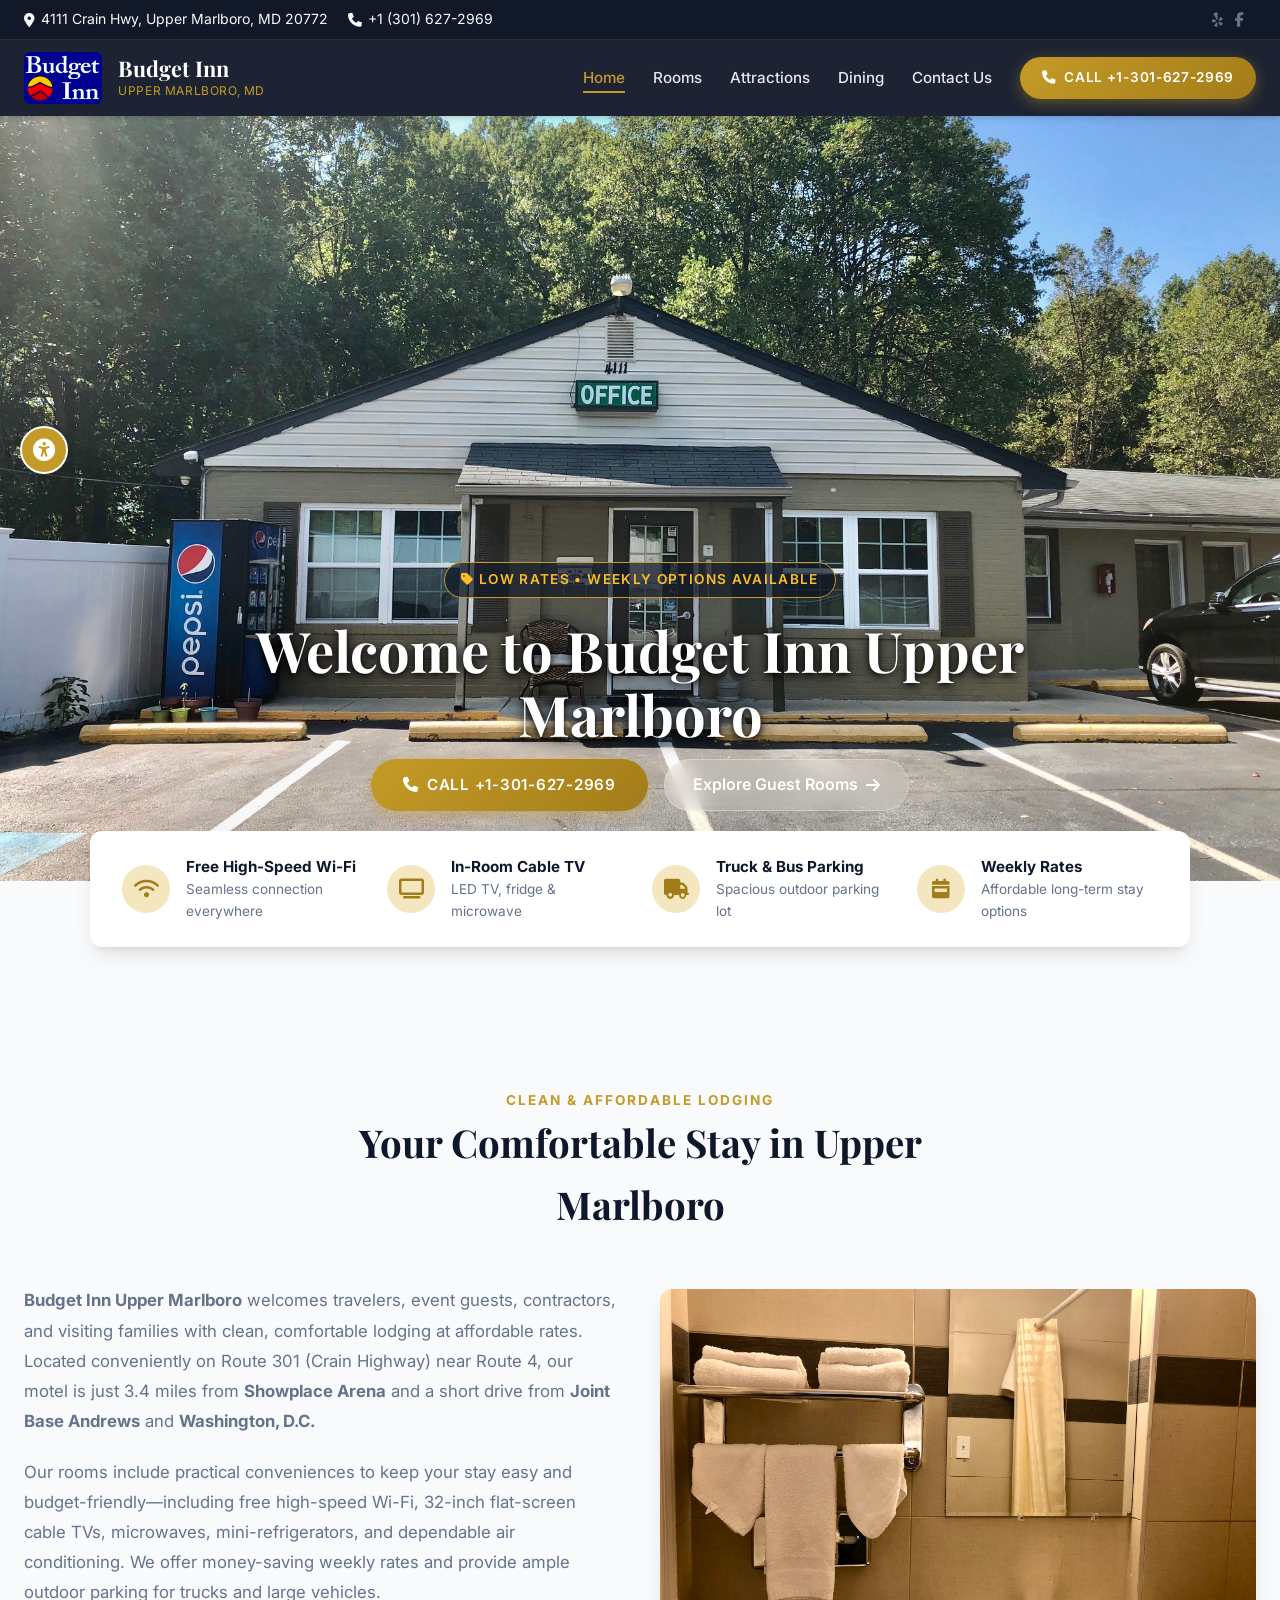
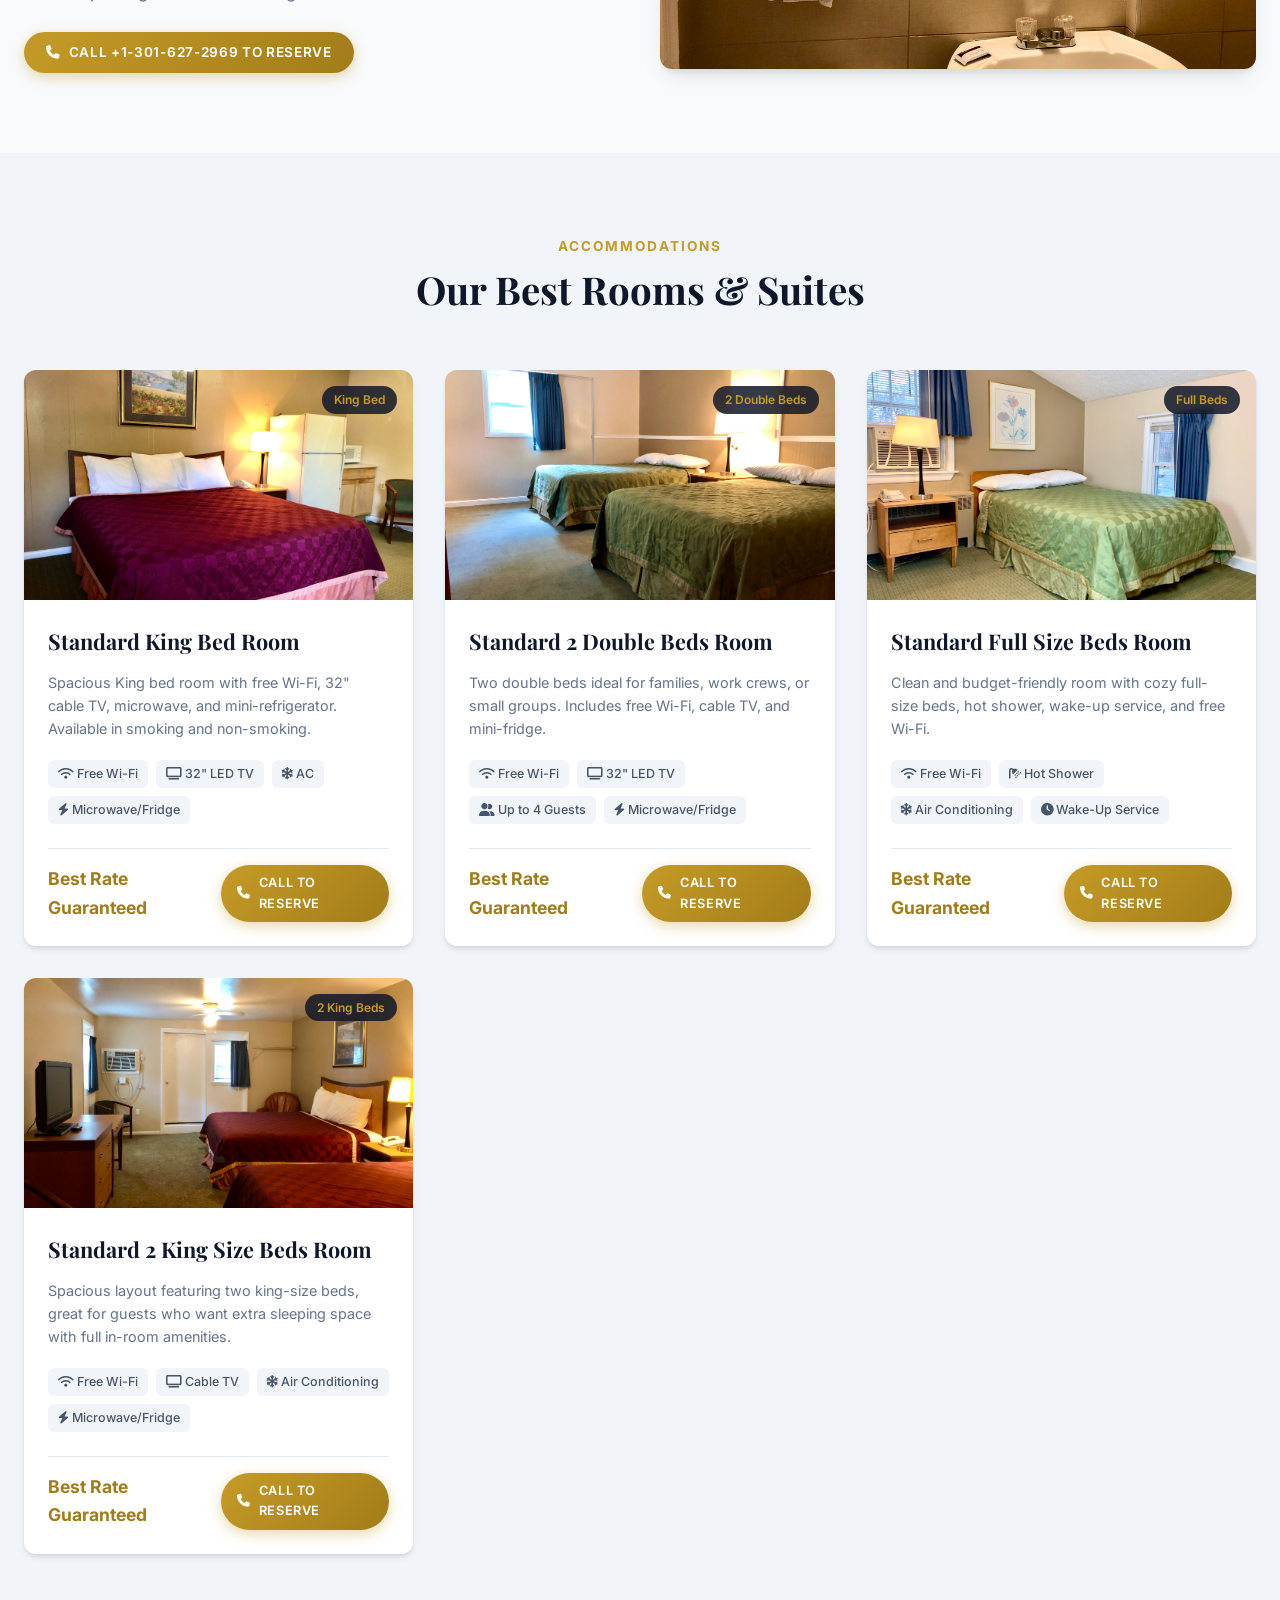
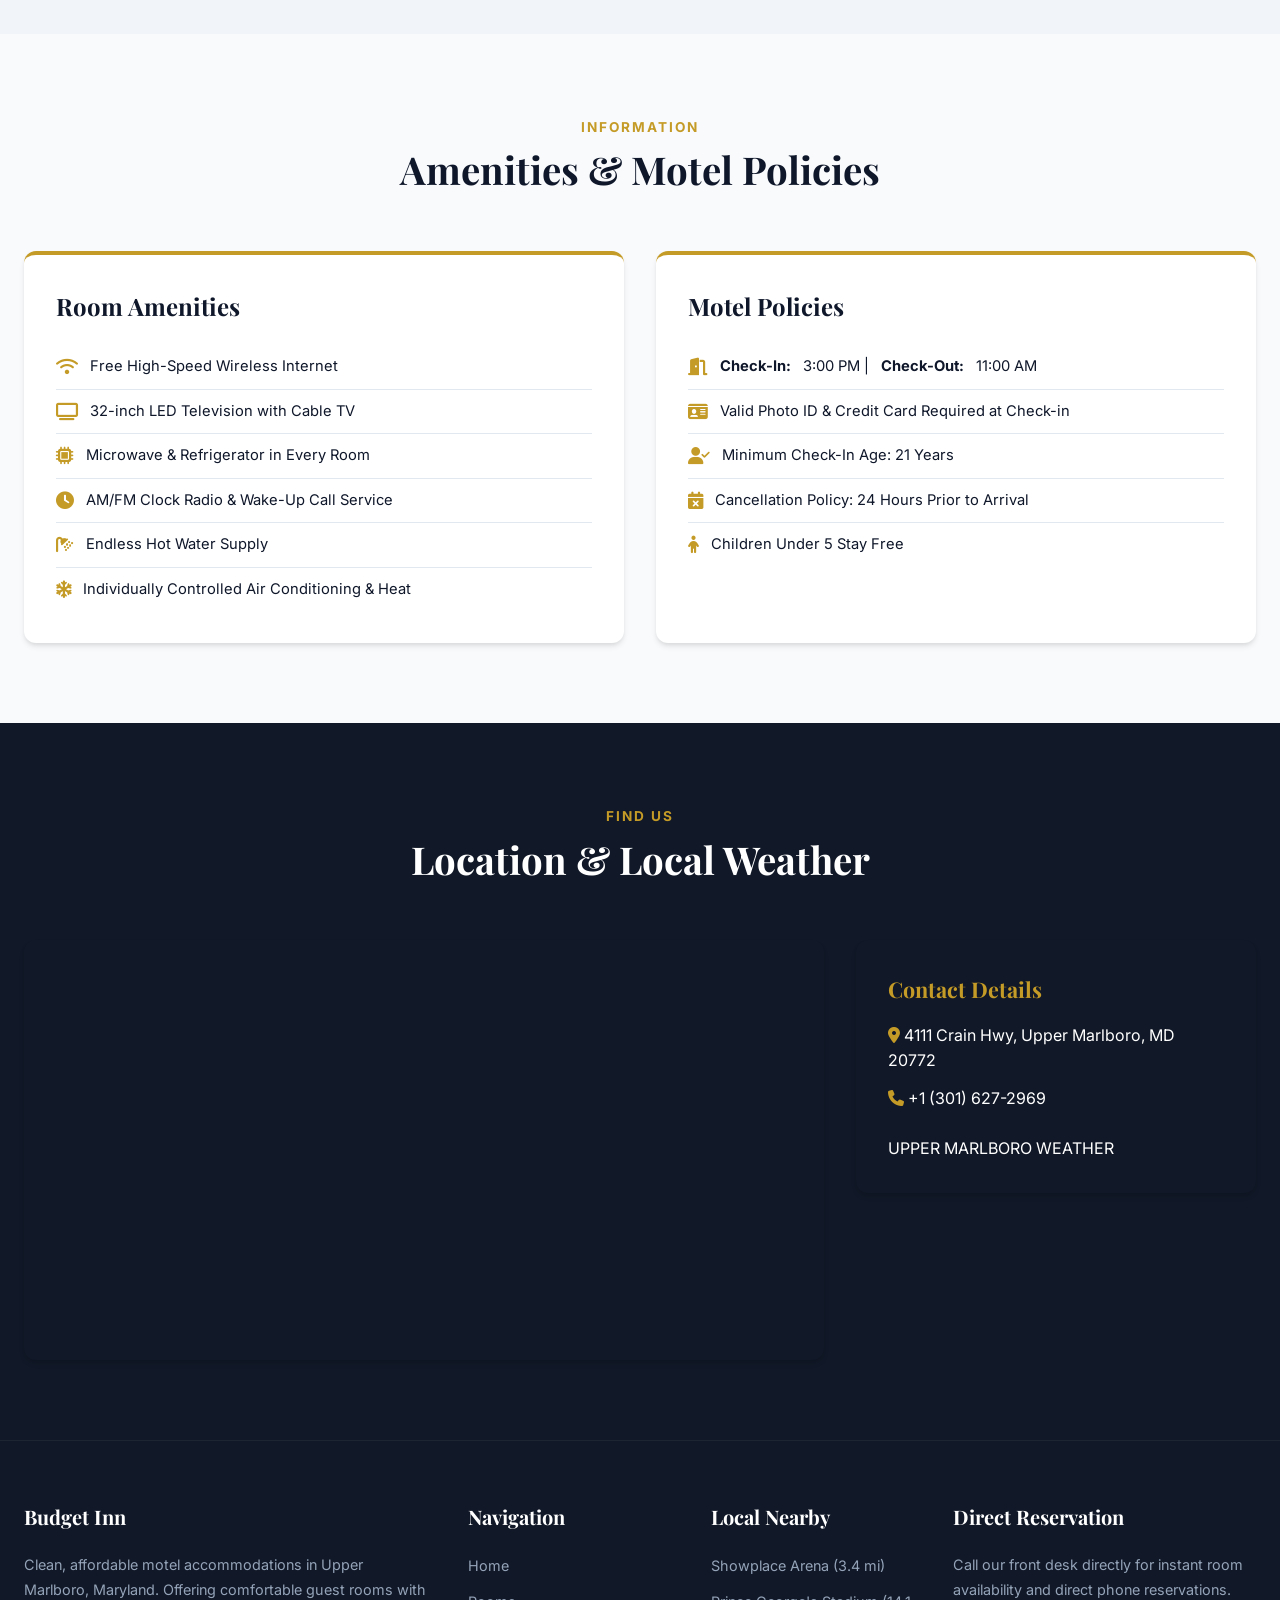
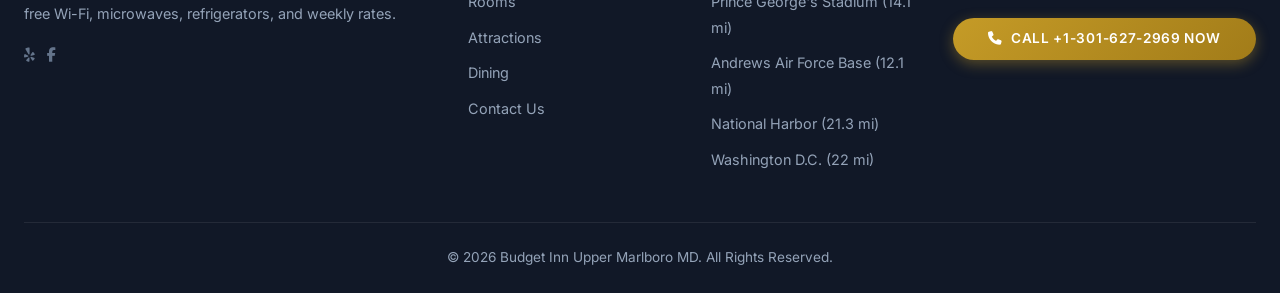
<file: index.html>
<!DOCTYPE html>
<html lang="en">
<head>
  <meta charset="UTF-8">
  <meta name="viewport" content="width=device-width, initial-scale=1.0">
  <title>Budget Inn Upper Marlboro MD | Motel near Showplace Arena</title>
  <meta name="description" content="Budget Inn motel in Upper Marlboro MD offering affordable weekly rates, free Wi-Fi, microwave, fridge, and LED TVs. Located near Showplace Arena & Washington DC.">
  <meta name="keywords" content="Budget Inn Upper Marlboro MD, motel Upper Marlboro, hotel near Showplace Arena motel, Route 301 motel Upper Marlboro, cheap motels Upper Marlboro MD, Prince George's County lodging">
  <link rel="canonical" href="https://www.budgetinnmd.com/index.html">

  <!-- Open Graph / Social Media -->
  <meta property="og:title" content="Budget Inn Upper Marlboro MD | Comfortable & Affordable Motel">
  <meta property="og:description" content="Budget Inn offers clean, comfortable motel rooms in Upper Marlboro MD with weekly rates, free Wi-Fi, and convenient access to Washington DC & Annapolis.">
  <meta property="og:image" content="https://www.budgetinnmd.com/assets/images/img-606.jpeg">
  <meta property="og:url" content="https://www.budgetinnmd.com/">
  <meta property="og:type" content="website">

  <!-- Twitter Card -->
  <meta name="twitter:card" content="summary_large_image">
  <meta name="twitter:title" content="Budget Inn Upper Marlboro MD">
  <meta name="twitter:description" content="Affordable motel in Upper Marlboro MD near Showplace Arena. Free Wi-Fi, microwaves, fridges & LED TVs.">
  <meta name="twitter:image" content="https://www.budgetinnmd.com/assets/images/img-606.jpeg">

  <link rel="icon" href="assets/images/unknown-1.jpeg" type="image/x-icon">
  <link rel="stylesheet" href="index.css?v=19.0">
  <link rel="stylesheet" href="https://cdnjs.cloudflare.com/ajax/libs/font-awesome/6.5.1/css/all.min.css">

  <!-- Schema.org Structured Data for Motel -->
  <script type="application/ld+json">
  {
    "@context": "https://schema.org",
    "@type": "Motel",
    "name": "Budget Inn",
    "image": "https://www.budgetinnmd.com/assets/images/img-606.jpeg",
    "@id": "https://www.budgetinnmd.com/#motel",
    "url": "https://www.budgetinnmd.com",
    "telephone": "+1-301-627-2969",
    "priceRange": "$$",
    "address": {
      "@type": "PostalAddress",
      "streetAddress": "4111 Crain Hwy",
      "addressLocality": "Upper Marlboro",
      "addressRegion": "MD",
      "postalCode": "20772",
      "addressCountry": "US"
    },
    "geo": {
      "@type": "GeoCoordinates",
      "latitude": 38.832175,
      "longitude": -76.733811
    },
    "hasMap": "https://maps.google.com/?q=4111+Crain+Hwy,+Upper+Marlboro,+MD+20772",
    "checkinTime": "15:00",
    "checkoutTime": "11:00",
    "amenityFeature": [
      { "@type": "LocationFeatureSpecification", "name": "Free High-Speed Wi-Fi", "value": true },
      { "@type": "LocationFeatureSpecification", "name": "Weekly Rates Available", "value": true },
      { "@type": "LocationFeatureSpecification", "name": "Microwave and Refrigerator in Room", "value": true },
      { "@type": "LocationFeatureSpecification", "name": "Truck & Bus Parking", "value": true },
      { "@type": "LocationFeatureSpecification", "name": "Air Conditioning", "value": true }
    ]
  }
  </script>

  <!-- UserWay Accessibility Widget -->
  
  
  <script src="accessibility.js"></script>
</head>
<body>

  <!-- Top Info Bar -->
  <div class="header-top">
    <div class="header-top-info">
      <a href="https://maps.google.com/?q=4111+Crain+Hwy,+Upper+Marlboro,+MD+20772" target="_blank">
        <i class="fa-solid fa-location-dot"></i> 4111 Crain Hwy, Upper Marlboro, MD 20772
      </a>
      <a href="tel:+13016272969">
        <i class="fa-solid fa-phone"></i> +1 (301) 627-2969
      </a>
    </div>
    <div class="header-social">
      <a href="https://www.yelp.com/biz/budget-inn-upper-marlboro" target="_blank" title="Yelp"><i class="fa-brands fa-yelp"></i></a>
      <a href="https://www.facebook.com/pg/Budget-Inn-357631448256981/posts/" target="_blank" title="Facebook"><i class="fa-brands fa-facebook-f"></i></a>
      <a href="https://www.tripadvisor.com/Hotel_Review-g41416-d17691033-Reviews-Budget_Inn-Upper_Marlboro_Maryland.html" target="_blank" title="TripAdvisor"><i class="fa-brands fa-tripadvisor"></i></a>
    </div>
  </div>

  <!-- Main Navigation Header -->
  <header class="main-header">
    <nav class="navbar">
      <a href="index.html" class="nav-brand">
        <img src="assets/images/unknown.jpeg" alt="Budget Inn Logo" class="nav-logo-img">
        <div class="nav-brand-text">
          <h1>Budget Inn</h1>
          <p>Upper Marlboro, MD</p>
        </div>
      </a>
      <button class="mobile-nav-toggle" id="mobileToggle" aria-label="Toggle Menu">
        <i class="fa-solid fa-bars"></i>
      </button>
      <ul class="nav-menu" id="navMenu">
        <li><a href="index.html" class="nav-link active">Home</a></li>
        <li><a href="rooms.html" class="nav-link">Rooms</a></li>
        <li><a href="attractions.html" class="nav-link">Attractions</a></li>
        <li><a href="dining.html" class="nav-link">Dining</a></li>
        <li><a href="contactus.html" class="nav-link">Contact Us</a></li>
        <li>
          <a href="tel:+13016272969" class="btn-book"><i class="fa-solid fa-phone"></i> Call +1-301-627-2969</a>
        </li>
      </ul>
      
    </nav>
  </header>

  <!-- Hero Banner -->
  <section class="hero">
    <div class="hero-content">
      <span class="hero-badge"><i class="fa-solid fa-tag"></i> Low Rates &bull; Weekly Options Available</span>
      <h1 class="hero-title">Welcome to Budget Inn Upper Marlboro</h1>
      <div class="hero-actions">
        <a href="tel:+13016272969" class="btn-book" style="padding: 14px 32px; font-size: 0.95rem;">
          <i class="fa-solid fa-phone"></i> Call +1-301-627-2969
        </a>
        <a href="rooms.html" class="btn-secondary">
          Explore Guest Rooms <i class="fa-solid fa-arrow-right"></i>
        </a>
      </div>
    </div>
  </section>

  <!-- Quick Info Bar -->
  <div class="container">
    <div class="quick-info-bar">
      <div class="info-item">
        <div class="info-icon"><i class="fa-solid fa-wifi"></i></div>
        <div class="info-text">
          <h3>Free High-Speed Wi-Fi</h3>
          <p>Seamless connection everywhere</p>
        </div>
      </div>
      <div class="info-item">
        <div class="info-icon"><i class="fa-solid fa-tv"></i></div>
        <div class="info-text">
          <h3>In-Room Cable TV</h3>
          <p>LED TV, fridge &amp; microwave</p>
        </div>
      </div>
      <div class="info-item">
        <div class="info-icon"><i class="fa-solid fa-truck"></i></div>
        <div class="info-text">
          <h3>Truck &amp; Bus Parking</h3>
          <p>Spacious outdoor parking lot</p>
        </div>
      </div>
      <div class="info-item">
        <div class="info-icon"><i class="fa-solid fa-calendar-week"></i></div>
        <div class="info-text">
          <h3>Weekly Rates</h3>
          <p>Affordable long-term stay options</p>
        </div>
      </div>
    </div>
  </div>

  <!-- About Section -->
  <section class="section">
    <div class="container">
            <div class="section-title-wrap">
        <span class="section-subtitle">Clean &amp; Affordable Lodging</span>
        <h2 class="section-title">Your Comfortable Stay in Upper Marlboro</h2>
      </div>
      <div style="display: grid; grid-template-columns: 1fr 1fr; gap: 40px; align-items: center;">
        <div>
          <p style="font-size: 1.05rem; line-height: 1.8; color: var(--text-muted); margin-bottom: 20px;">
            <strong>Budget Inn Upper Marlboro</strong> welcomes travelers, event guests, contractors, and visiting families with clean, comfortable lodging at affordable rates. Located conveniently on Route 301 (Crain Highway) near Route 4, our motel is just 3.4 miles from <strong>Showplace Arena</strong> and a short drive from <strong>Joint Base Andrews</strong> and <strong>Washington, D.C.</strong>
          </p>
          <p style="font-size: 1.05rem; line-height: 1.8; color: var(--text-muted); margin-bottom: 24px;">
            Our rooms include practical conveniences to keep your stay easy and budget-friendly—including free high-speed Wi-Fi, 32-inch flat-screen cable TVs, microwaves, mini-refrigerators, and dependable air conditioning. We offer money-saving weekly rates and provide ample outdoor parking for trucks and large vehicles.
          </p>
          <a href="tel:+13016272969" class="btn-book"><i class="fa-solid fa-phone"></i> Call +1-301-627-2969 to Reserve</a>
        </div>
        <div style="border-radius: var(--radius-md); overflow: hidden; box-shadow: var(--shadow-lg);">
          <img src="assets/images/img-621.jpeg" alt="Budget Inn Room Interior" style="width: 100%; height: 380px; object-fit: cover;">
        </div>
      </div>
    </div>
  </section>

  <!-- Featured Rooms Grid -->
  <section class="section" style="background: #f1f5f9;">
    <div class="container">
      <div class="section-title-wrap">
        <span class="section-subtitle">Accommodations</span>
        <h2 class="section-title">Our Best Rooms &amp; Suites</h2>
      </div>
      <div class="rooms-grid">
        
        <!-- Room 1 -->
        <div class="room-card">
          <div class="room-img-wrap">
            <img src="assets/images/img-609.jpeg" alt="Standard King Bed Room" class="room-img">
            <span class="room-badge">King Bed</span>
          </div>
          <div class="room-body">
            <h3 class="room-title">Standard King Bed Room</h3>
            <p class="room-desc">Spacious King bed room with free Wi-Fi, 32" cable TV, microwave, and mini-refrigerator. Available in smoking and non-smoking.</p>
            <div class="room-amenities">
              <span class="tag"><i class="fa-solid fa-wifi"></i> Free Wi-Fi</span>
              <span class="tag"><i class="fa-solid fa-tv"></i> 32" LED TV</span>
              <span class="tag"><i class="fa-solid fa-snowflake"></i> AC</span>
              <span class="tag"><i class="fa-solid fa-bolt"></i> Microwave/Fridge</span>
            </div>
            <div class="room-footer">
              <span style="font-weight: 700; color: var(--primary-dark); font-size: 1.1rem;">Best Rate Guaranteed</span>
              <a href="tel:+13016272969" class="btn-book" style="padding: 8px 16px; font-size: 0.8rem;"><i class="fa-solid fa-phone"></i> Call to Reserve</a>
            </div>
          </div>
        </div>

        <!-- Room 2 -->
        <div class="room-card">
          <div class="room-img-wrap">
            <img src="assets/images/img-634.jpeg" alt="Standard 2 Double Beds Room" class="room-img">
            <span class="room-badge">2 Double Beds</span>
          </div>
          <div class="room-body">
            <h3 class="room-title">Standard 2 Double Beds Room</h3>
            <p class="room-desc">Two double beds ideal for families, work crews, or small groups. Includes free Wi-Fi, cable TV, and mini-fridge.</p>
            <div class="room-amenities">
              <span class="tag"><i class="fa-solid fa-wifi"></i> Free Wi-Fi</span>
              <span class="tag"><i class="fa-solid fa-tv"></i> 32" LED TV</span>
              <span class="tag"><i class="fa-solid fa-user-group"></i> Up to 4 Guests</span>
              <span class="tag"><i class="fa-solid fa-bolt"></i> Microwave/Fridge</span>
            </div>
            <div class="room-footer">
              <span style="font-weight: 700; color: var(--primary-dark); font-size: 1.1rem;">Best Rate Guaranteed</span>
              <a href="tel:+13016272969" class="btn-book" style="padding: 8px 16px; font-size: 0.8rem;"><i class="fa-solid fa-phone"></i> Call to Reserve</a>
            </div>
          </div>
        </div>

        <!-- Room 3 -->
        <div class="room-card">
          <div class="room-img-wrap">
            <img src="assets/images/img-361.jpeg" alt="Standard Full Size Beds Room" class="room-img">
            <span class="room-badge">Full Beds</span>
          </div>
          <div class="room-body">
            <h3 class="room-title">Standard Full Size Beds Room</h3>
            <p class="room-desc">Clean and budget-friendly room with cozy full-size beds, hot shower, wake-up service, and free Wi-Fi.</p>
            <div class="room-amenities">
              <span class="tag"><i class="fa-solid fa-wifi"></i> Free Wi-Fi</span>
              <span class="tag"><i class="fa-solid fa-shower"></i> Hot Shower</span>
              <span class="tag"><i class="fa-solid fa-snowflake"></i> Air Conditioning</span>
              <span class="tag"><i class="fa-solid fa-clock"></i> Wake-Up Service</span>
            </div>
            <div class="room-footer">
              <span style="font-weight: 700; color: var(--primary-dark); font-size: 1.1rem;">Best Rate Guaranteed</span>
              <a href="tel:+13016272969" class="btn-book" style="padding: 8px 16px; font-size: 0.8rem;"><i class="fa-solid fa-phone"></i> Call to Reserve</a>
            </div>
          </div>
        </div>

        <!-- Room 4 -->
        <div class="room-card">
          <div class="room-img-wrap">
            <img src="assets/images/img-654.jpeg" alt="Standard 2 King Size Bed Room" class="room-img">
            <span class="room-badge">2 King Beds</span>
          </div>
          <div class="room-body">
            <h3 class="room-title">Standard 2 King Size Beds Room</h3>
            <p class="room-desc">Spacious layout featuring two king-size beds, great for guests who want extra sleeping space with full in-room amenities.</p>
            <div class="room-amenities">
              <span class="tag"><i class="fa-solid fa-wifi"></i> Free Wi-Fi</span>
              <span class="tag"><i class="fa-solid fa-tv"></i> Cable TV</span>
              <span class="tag"><i class="fa-solid fa-snowflake"></i> Air Conditioning</span>
              <span class="tag"><i class="fa-solid fa-bolt"></i> Microwave/Fridge</span>
            </div>
            <div class="room-footer">
              <span style="font-weight: 700; color: var(--primary-dark); font-size: 1.1rem;">Best Rate Guaranteed</span>
              <a href="tel:+13016272969" class="btn-book" style="padding: 8px 16px; font-size: 0.8rem;"><i class="fa-solid fa-phone"></i> Call to Reserve</a>
            </div>
          </div>
        </div>

      </div>
    </div>
  </section>

  <!-- Policies & Amenities -->
  <section class="section">
    <div class="container">
      <div class="section-title-wrap">
        <span class="section-subtitle">Information</span>
        <h2 class="section-title">Amenities &amp; Motel Policies</h2>
      </div>
      <div class="policy-grid">
        <div class="policy-card">
          <h3>Room Amenities</h3>
          <ul class="policy-list">
            <li><i class="fa-solid fa-wifi policy-icon"></i> Free High-Speed Wireless Internet</li>
            <li><i class="fa-solid fa-tv policy-icon"></i> 32-inch LED Television with Cable TV</li>
            <li><i class="fa-solid fa-microchip policy-icon"></i> Microwave &amp; Refrigerator in Every Room</li>
            <li><i class="fa-solid fa-clock policy-icon"></i> AM/FM Clock Radio &amp; Wake-Up Call Service</li>
            <li><i class="fa-solid fa-shower policy-icon"></i> Endless Hot Water Supply</li>
            <li><i class="fa-solid fa-snowflake policy-icon"></i> Individually Controlled Air Conditioning &amp; Heat</li>
          </ul>
        </div>
        <div class="policy-card">
          <h3>Motel Policies</h3>
          <ul class="policy-list">
            <li><i class="fa-solid fa-door-open policy-icon"></i> <strong>Check-In:</strong> 3:00 PM | <strong>Check-Out:</strong> 11:00 AM</li>
            <li><i class="fa-solid fa-id-card policy-icon"></i> Valid Photo ID &amp; Credit Card Required at Check-in</li>
            <li><i class="fa-solid fa-user-check policy-icon"></i> Minimum Check-In Age: 21 Years</li>
            <li><i class="fa-solid fa-calendar-xmark policy-icon"></i> Cancellation Policy: 24 Hours Prior to Arrival</li>
            <li><i class="fa-solid fa-child policy-icon"></i> Children Under 5 Stay Free</li>
          </ul>
        </div>
      </div>
    </div>
  </section>

  <!-- Map & Weather Section -->
  <section class="section" style="background: var(--secondary-color); color: #ffffff;">
    <div class="container">
      <div class="section-title-wrap">
        <span class="section-subtitle" style="color: var(--primary-color);">Find Us</span>
        <h2 class="section-title" style="color: #ffffff;">Location &amp; Local Weather</h2>
      </div>
      <div class="map-weather-section">
        <div class="map-container">
          <iframe src="https://www.google.com/maps/embed?pb=!1m18!1m12!1m3!1d3108.012474026834!2d-76.73381168492465!3d38.8321751583916!2m3!1f0!2f0!3f0!3m2!1i1024!2i768!4f13.1!3m3!1m2!1s0x89b7938ae59c921b%3A0xc640304fc7dbe484!2s4111%20Crain%20Hwy%2C%20Upper%20Marlboro%2C%20MD%2020772!5e0!3m2!1sen!2sus!4v1585500932095!5m2!1sen!2sus" allowfullscreen="" loading="lazy"></iframe>
        </div>
        <div class="sidebar-box">
          <h3>Contact Details</h3>
          <p style="margin-bottom: 12px;"><i class="fa-solid fa-location-dot" style="color: var(--primary-color);"></i> 4111 Crain Hwy, Upper Marlboro, MD 20772</p>
          <p style="margin-bottom: 24px;"><i class="fa-solid fa-phone" style="color: var(--primary-color);"></i> <a href="tel:+13016272969" style="color: #ffffff;">+1 (301) 627-2969</a></p>
          
          <a class="weatherwidget-io" href="https://forecast7.com/en/38d82n76d75/upper-marlboro/?unit=us" data-label_1="UPPER MARLBORO" data-label_2="WEATHER" data-theme="dark">UPPER MARLBORO WEATHER</a>
          <script>
            !function(d,s,id){var js,fjs=d.getElementsByTagName(s)[0];if(!d.getElementById(id)){js=d.createElement(s);js.id=id;js.src='https://weatherwidget.io/js/widget.min.js';fjs.parentNode.insertBefore(js,fjs);}}(document,'script','weatherwidget-io-js');
          </script>
        </div>
      </div>
    </div>
  </section>

  <!-- Footer -->
  <footer class="main-footer">
    <div class="container">
      <div class="footer-grid">
        <div class="footer-col">
          <h3>Budget Inn</h3>
          <p>Clean, affordable motel accommodations in Upper Marlboro, Maryland. Offering comfortable guest rooms with free Wi-Fi, microwaves, refrigerators, and weekly rates.</p>
          <div class="header-social">
            <a href="https://www.yelp.com/biz/budget-inn-upper-marlboro" target="_blank"><i class="fa-brands fa-yelp"></i></a>
            <a href="https://www.facebook.com/pg/Budget-Inn-357631448256981/posts/" target="_blank"><i class="fa-brands fa-facebook-f"></i></a>
            <a href="https://www.tripadvisor.com/Hotel_Review-g41416-d17691033-Reviews-Budget_Inn-Upper_Marlboro_Maryland.html" target="_blank"><i class="fa-brands fa-tripadvisor"></i></a>
          </div>
        </div>
        <div class="footer-col">
          <h4>Navigation</h4>
          <ul class="footer-links">
            <li><a href="index.html">Home</a></li>
            <li><a href="rooms.html">Rooms</a></li>
            <li><a href="attractions.html">Attractions</a></li>
            <li><a href="dining.html">Dining</a></li>
            <li><a href="contactus.html">Contact Us</a></li>
          </ul>
        </div>
        <div class="footer-col">
          <h4>Local Nearby</h4>
          <ul class="footer-links">
            <li><a href="attractions.html">Showplace Arena (3.4 mi)</a></li>
            <li><a href="attractions.html">Prince George's Stadium (14.1 mi)</a></li>
            <li><a href="attractions.html">Andrews Air Force Base (12.1 mi)</a></li>
            <li><a href="attractions.html">National Harbor (21.3 mi)</a></li>
            <li><a href="attractions.html">Washington D.C. (22 mi)</a></li>
          </ul>
        </div>
        <div class="footer-col">
          <h4>Direct Reservation</h4>
          <p>Call our front desk directly for instant room availability and direct phone reservations.</p>
          <a href="tel:+13016272969" class="btn-book" style="width: 100%; justify-content: center;"><i class="fa-solid fa-phone"></i> Call +1-301-627-2969 Now</a>
        </div>
      </div>
      <div class="footer-bottom">
        <p>&copy; <span class="copyright-year">2026</span> Budget Inn Upper Marlboro MD. All Rights Reserved.</p>
      </div>
    </div>
  </footer>

  <!-- Mobile Sticky Bottom Bar -->
    <!-- Mobile Sticky Bar -->
  <div class="mobile-sticky-bar" style="grid-template-columns: 1fr;">
    <a href="tel:+13016272969" class="mobile-sticky-btn mobile-btn-call" style="justify-content: center; font-size: 1rem; font-weight: 700;">
      <i class="fa-solid fa-phone"></i> CALL HOTEL NOW (+1-301-627-2969)
    </a>
  </div>

  <script>
    document.getElementById('mobileToggle').addEventListener('click', function() {
      document.getElementById('navMenu').classList.toggle('active');
    });
  </script>
<script>
    document.querySelectorAll('.copyright-year').forEach(el => el.textContent = new Date().getFullYear());
  </script>
</body>
</html>
</file>
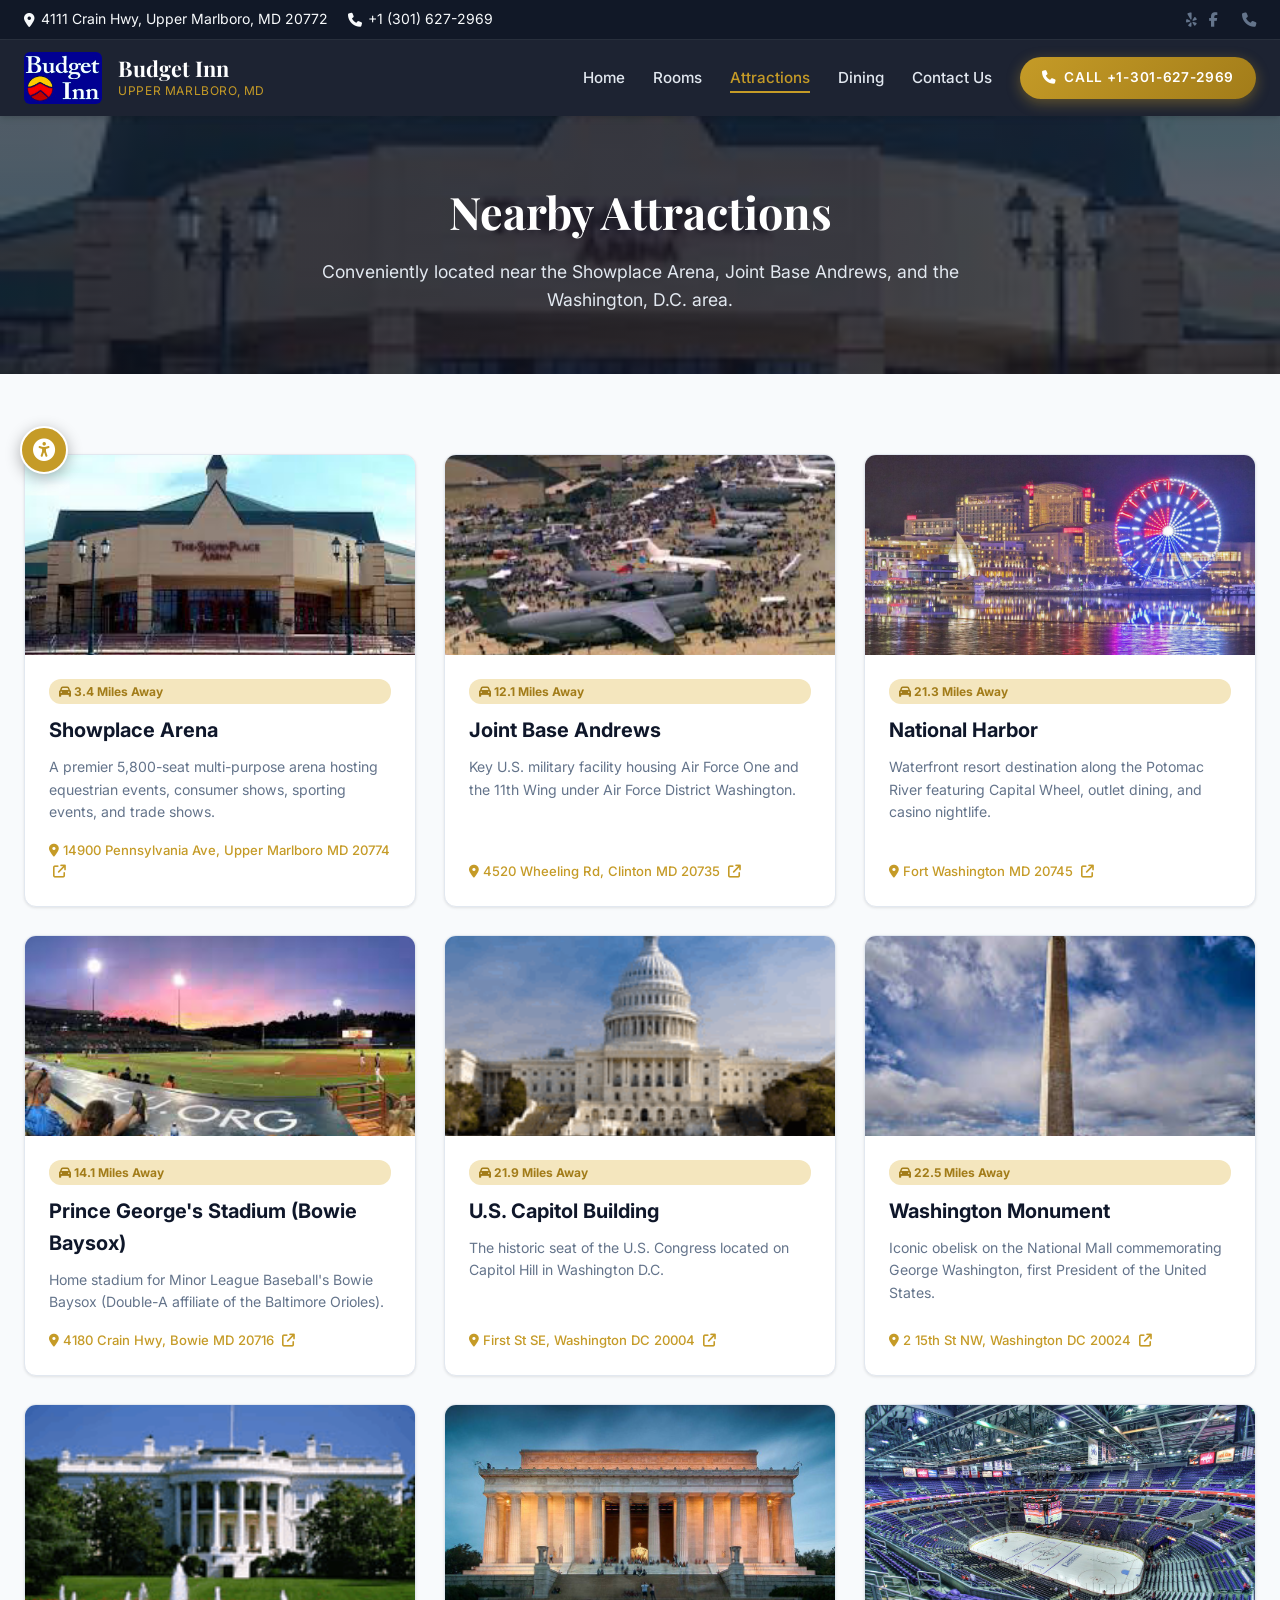
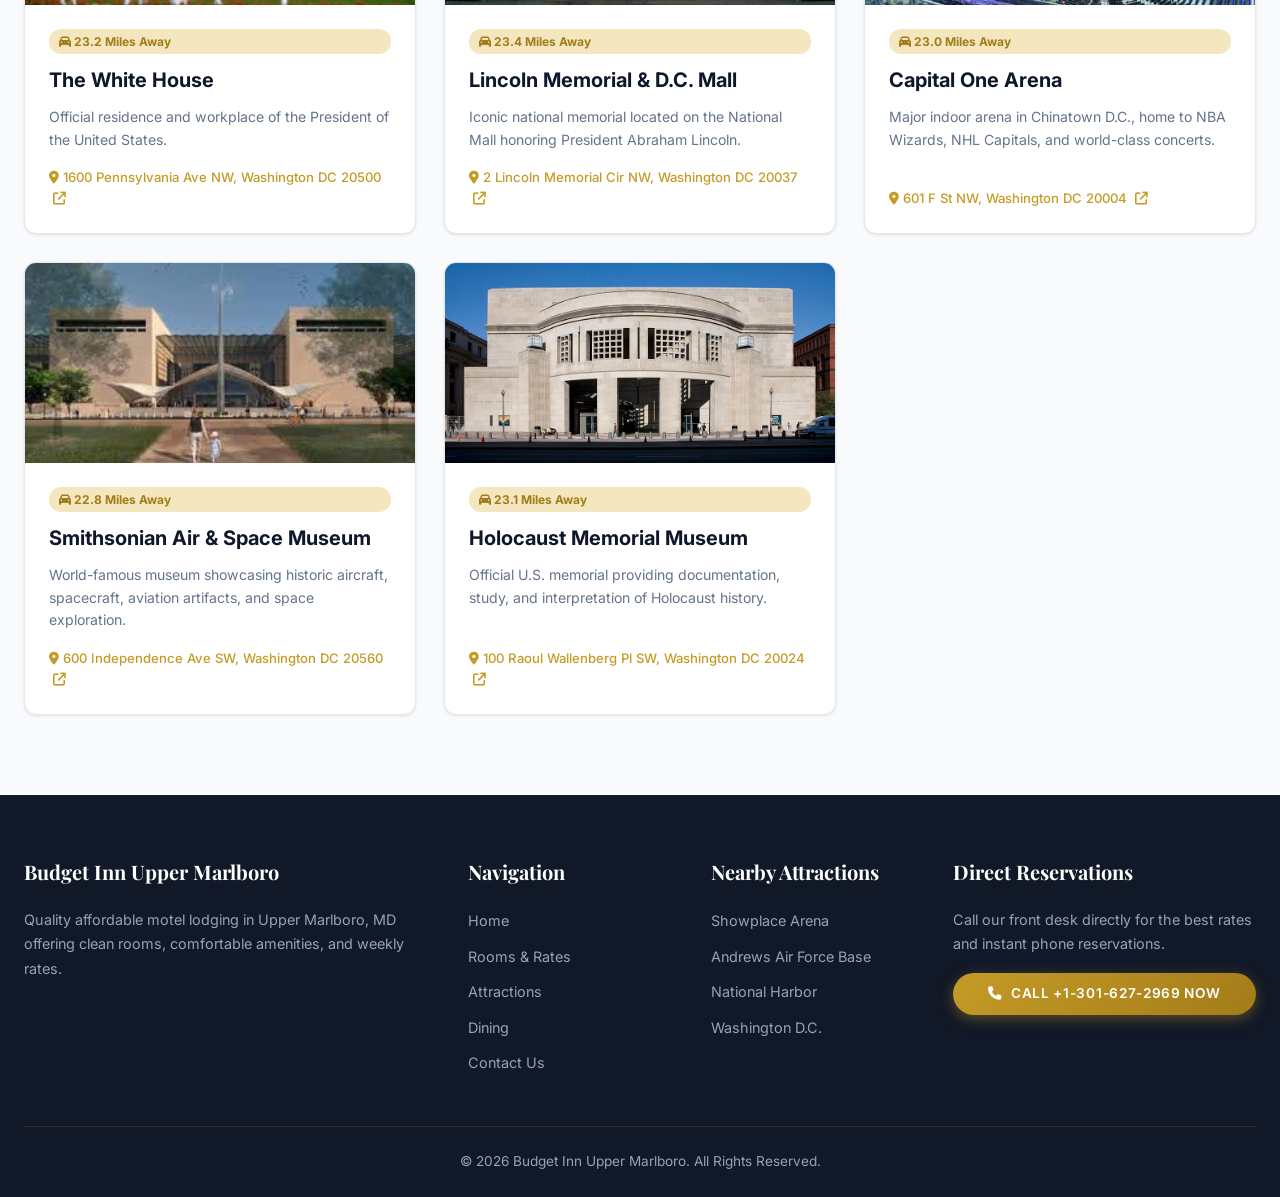
<file: attractions.html>
<!DOCTYPE html>
<html lang="en">
<head>
  <meta charset="UTF-8">
  <meta name="viewport" content="width=device-width, initial-scale=1.0">
  <title>Local Attractions near Upper Marlboro MD | Budget Inn</title>
  <meta name="description" content="Explore top attractions near Budget Inn Upper Marlboro MD including Showplace Arena, Andrews Air Force Base, National Harbor, US Capitol, White House, Museums & Bowie Baysox Stadium.">
  <link rel="canonical" href="https://www.budgetinnmd.com/attractions.html">
  <link rel="icon" href="assets/images/unknown-1.jpeg" type="image/x-icon">
  <link rel="stylesheet" href="index.css?v=19.0">
  <link rel="stylesheet" href="https://cdnjs.cloudflare.com/ajax/libs/font-awesome/6.5.1/css/all.min.css">
  <script src="accessibility.js"></script>
</head>
<body>
  <div class="header-top">
    <div class="header-top-info">
      <a href="https://maps.google.com/?q=4111+Crain+Hwy,+Upper+Marlboro,+MD+20772" target="_blank"><i class="fa-solid fa-location-dot"></i> 4111 Crain Hwy, Upper Marlboro, MD 20772</a>
      <a href="tel:+13016272969" class="header-phone-btn"><i class="fa-solid fa-phone"></i> +1 (301) 627-2969</a>
    </div>
    <div class="header-social">
      <a href="https://www.yelp.com/biz/budget-inn-upper-marlboro" target="_blank" title="Yelp"><i class="fa-brands fa-yelp"></i></a>
      <a href="https://www.facebook.com/pg/Budget-Inn-357631448256981/posts/" target="_blank" title="Facebook"><i class="fa-brands fa-facebook-f"></i></a>
      <a href="https://www.tripadvisor.com/Hotel_Review-g41416-d17691033-Reviews-Budget_Inn-Upper_Marlboro_Maryland.html" target="_blank" title="TripAdvisor"><i class="fa-brands fa-tripadvisor"></i></a>
      <a href="tel:+13016272969" title="Call Us"><i class="fa-solid fa-phone"></i></a>
    </div>
  </div>
<header class="main-header">
    <nav class="navbar">
      <a href="index.html" class="nav-brand">
        <img src="assets/images/unknown.jpeg" alt="Budget Inn Logo" class="nav-logo-img">
        <div class="nav-brand-text">
          <h1>Budget Inn</h1>
          <p>Upper Marlboro, MD</p>
        </div>
      </a>
      <button class="mobile-nav-toggle" id="mobileToggle" aria-label="Toggle Menu"><i class="fa-solid fa-bars"></i></button>
      <ul class="nav-menu" id="navMenu">
        <li><a href="index.html" class="nav-link">Home</a></li>
        <li><a href="rooms.html" class="nav-link">Rooms</a></li>
        <li><a href="attractions.html" class="nav-link active">Attractions</a></li>
        <li><a href="dining.html" class="nav-link">Dining</a></li>
        <li><a href="contactus.html" class="nav-link">Contact Us</a></li>
        <li>
          <a href="tel:+13016272969" class="btn-book"><i class="fa-solid fa-phone"></i> Call +1-301-627-2969</a>
        </li>
      </ul>
      
    </nav>
  </header>

  <div style="background: linear-gradient(rgba(17,24,39,0.7), rgba(17,24,39,0.7)), url('assets/images/show-place-arena-278x181.jpg') center/cover; padding: 60px 20px; text-align: center; color: #ffffff;">
    <h1 style="font-family: var(--font-serif); font-size: 2.8rem;">Nearby Attractions</h1>
    <p style="color: #e2e8f0; font-size: 1.1rem; max-width: 650px; margin: 10px auto 0;">Conveniently located near the Showplace Arena, Joint Base Andrews, and the Washington, D.C. area.</p>
  </div>

  <section class="section">
    <div class="container">
      <div class="card-list-grid">
        <div class="list-item-card">
          <a href="https://goo.gl/maps/XKga7tQXvGxiwuKd6" target="_blank" rel="noopener" aria-label="Map directions for Showplace Arena">
            <img src="assets/images/show-place-arena-278x181.jpg" alt="Showplace Arena" class="list-item-img">
          </a>
          <div class="list-item-content">
            <span class="list-item-distance"><i class="fa-solid fa-car"></i> 3.4 Miles Away</span>
            <h3 class="list-item-title">
              <a href="https://goo.gl/maps/XKga7tQXvGxiwuKd6" target="_blank" rel="noopener" style="color: inherit; text-decoration: none;">Showplace Arena</a>
            </h3>
            <p class="list-item-desc">A premier 5,800-seat multi-purpose arena hosting equestrian events, consumer shows, sporting events, and trade shows.</p>
            <div class="list-item-address">
              <a href="https://goo.gl/maps/XKga7tQXvGxiwuKd6" target="_blank" rel="noopener" style="color: var(--primary-color); text-decoration: none; font-weight: 500;">
                <i class="fa-solid fa-location-dot"></i> 14900 Pennsylvania Ave, Upper Marlboro MD 20774 <i class="fa-solid fa-arrow-up-right-from-square" style="font-size: 0.8rem; margin-left: 4px;"></i>
              </a>
            </div>
          </div>
        </div>

        <div class="list-item-card">
          <a href="https://goo.gl/maps/wHXnFmEs1hQ1q69e7" target="_blank" rel="noopener" aria-label="Map directions for Joint Base Andrews">
            <img src="assets/images/andrew-air-force-base-300x168.jpg" alt="Joint Base Andrews" class="list-item-img">
          </a>
          <div class="list-item-content">
            <span class="list-item-distance"><i class="fa-solid fa-car"></i> 12.1 Miles Away</span>
            <h3 class="list-item-title">
              <a href="https://goo.gl/maps/wHXnFmEs1hQ1q69e7" target="_blank" rel="noopener" style="color: inherit; text-decoration: none;">Joint Base Andrews</a>
            </h3>
            <p class="list-item-desc">Key U.S. military facility housing Air Force One and the 11th Wing under Air Force District Washington.</p>
            <div class="list-item-address">
              <a href="https://goo.gl/maps/wHXnFmEs1hQ1q69e7" target="_blank" rel="noopener" style="color: var(--primary-color); text-decoration: none; font-weight: 500;">
                <i class="fa-solid fa-location-dot"></i> 4520 Wheeling Rd, Clinton MD 20735 <i class="fa-solid fa-arrow-up-right-from-square" style="font-size: 0.8rem; margin-left: 4px;"></i>
              </a>
            </div>
          </div>
        </div>

        <div class="list-item-card">
          <a href="https://goo.gl/maps/jRwJ7cnd4otcFzsK9" target="_blank" rel="noopener" aria-label="Map directions for National Harbor">
            <img src="assets/images/national-harbor-1162x872.jpg" alt="National Harbor" class="list-item-img">
          </a>
          <div class="list-item-content">
            <span class="list-item-distance"><i class="fa-solid fa-car"></i> 21.3 Miles Away</span>
            <h3 class="list-item-title">
              <a href="https://goo.gl/maps/jRwJ7cnd4otcFzsK9" target="_blank" rel="noopener" style="color: inherit; text-decoration: none;">National Harbor</a>
            </h3>
            <p class="list-item-desc">Waterfront resort destination along the Potomac River featuring Capital Wheel, outlet dining, and casino nightlife.</p>
            <div class="list-item-address">
              <a href="https://goo.gl/maps/jRwJ7cnd4otcFzsK9" target="_blank" rel="noopener" style="color: var(--primary-color); text-decoration: none; font-weight: 500;">
                <i class="fa-solid fa-location-dot"></i> Fort Washington MD 20745 <i class="fa-solid fa-arrow-up-right-from-square" style="font-size: 0.8rem; margin-left: 4px;"></i>
              </a>
            </div>
          </div>
        </div>

        <div class="list-item-card">
          <a href="https://goo.gl/maps/EYKHugqFeu1YUjQX7" target="_blank" rel="noopener" aria-label="Map directions for Prince George's Stadium (Bowie Baysox)">
            <img src="assets/images/bays-ox-stadium-300x168.jpg" alt="Prince George's Stadium (Bowie Baysox)" class="list-item-img">
          </a>
          <div class="list-item-content">
            <span class="list-item-distance"><i class="fa-solid fa-car"></i> 14.1 Miles Away</span>
            <h3 class="list-item-title">
              <a href="https://goo.gl/maps/EYKHugqFeu1YUjQX7" target="_blank" rel="noopener" style="color: inherit; text-decoration: none;">Prince George's Stadium (Bowie Baysox)</a>
            </h3>
            <p class="list-item-desc">Home stadium for Minor League Baseball's Bowie Baysox (Double-A affiliate of the Baltimore Orioles).</p>
            <div class="list-item-address">
              <a href="https://goo.gl/maps/EYKHugqFeu1YUjQX7" target="_blank" rel="noopener" style="color: var(--primary-color); text-decoration: none; font-weight: 500;">
                <i class="fa-solid fa-location-dot"></i> 4180 Crain Hwy, Bowie MD 20716 <i class="fa-solid fa-arrow-up-right-from-square" style="font-size: 0.8rem; margin-left: 4px;"></i>
              </a>
            </div>
          </div>
        </div>

        <div class="list-item-card">
          <a href="https://goo.gl/maps/cAV4isNqbxvPhQEt6" target="_blank" rel="noopener" aria-label="Map directions for U.S. Capitol Building">
            <img src="assets/images/at23-216x146.png" alt="U.S. Capitol Building" class="list-item-img">
          </a>
          <div class="list-item-content">
            <span class="list-item-distance"><i class="fa-solid fa-car"></i> 21.9 Miles Away</span>
            <h3 class="list-item-title">
              <a href="https://goo.gl/maps/cAV4isNqbxvPhQEt6" target="_blank" rel="noopener" style="color: inherit; text-decoration: none;">U.S. Capitol Building</a>
            </h3>
            <p class="list-item-desc">The historic seat of the U.S. Congress located on Capitol Hill in Washington D.C.</p>
            <div class="list-item-address">
              <a href="https://goo.gl/maps/cAV4isNqbxvPhQEt6" target="_blank" rel="noopener" style="color: var(--primary-color); text-decoration: none; font-weight: 500;">
                <i class="fa-solid fa-location-dot"></i> First St SE, Washington DC 20004 <i class="fa-solid fa-arrow-up-right-from-square" style="font-size: 0.8rem; margin-left: 4px;"></i>
              </a>
            </div>
          </div>
        </div>

        <div class="list-item-card">
          <a href="https://goo.gl/maps/3it1n7smk642etW46" target="_blank" rel="noopener" aria-label="Map directions for Washington Monument">
            <img src="assets/images/unnamed-241x160.jpg" alt="Washington Monument" class="list-item-img">
          </a>
          <div class="list-item-content">
            <span class="list-item-distance"><i class="fa-solid fa-car"></i> 22.5 Miles Away</span>
            <h3 class="list-item-title">
              <a href="https://goo.gl/maps/3it1n7smk642etW46" target="_blank" rel="noopener" style="color: inherit; text-decoration: none;">Washington Monument</a>
            </h3>
            <p class="list-item-desc">Iconic obelisk on the National Mall commemorating George Washington, first President of the United States.</p>
            <div class="list-item-address">
              <a href="https://goo.gl/maps/3it1n7smk642etW46" target="_blank" rel="noopener" style="color: var(--primary-color); text-decoration: none; font-weight: 500;">
                <i class="fa-solid fa-location-dot"></i> 2 15th St NW, Washington DC 20024 <i class="fa-solid fa-arrow-up-right-from-square" style="font-size: 0.8rem; margin-left: 4px;"></i>
              </a>
            </div>
          </div>
        </div>

        <div class="list-item-card">
          <a href="https://goo.gl/maps/5qBUZ1wY8TC7Av787" target="_blank" rel="noopener" aria-label="Map directions for The White House">
            <img src="assets/images/at22-216x146.png" alt="The White House" class="list-item-img">
          </a>
          <div class="list-item-content">
            <span class="list-item-distance"><i class="fa-solid fa-car"></i> 23.2 Miles Away</span>
            <h3 class="list-item-title">
              <a href="https://goo.gl/maps/5qBUZ1wY8TC7Av787" target="_blank" rel="noopener" style="color: inherit; text-decoration: none;">The White House</a>
            </h3>
            <p class="list-item-desc">Official residence and workplace of the President of the United States.</p>
            <div class="list-item-address">
              <a href="https://goo.gl/maps/5qBUZ1wY8TC7Av787" target="_blank" rel="noopener" style="color: var(--primary-color); text-decoration: none; font-weight: 500;">
                <i class="fa-solid fa-location-dot"></i> 1600 Pennsylvania Ave NW, Washington DC 20500 <i class="fa-solid fa-arrow-up-right-from-square" style="font-size: 0.8rem; margin-left: 4px;"></i>
              </a>
            </div>
          </div>
        </div>

        <div class="list-item-card">
          <a href="https://goo.gl/maps/yomLstfcPJ7BQcK47" target="_blank" rel="noopener" aria-label="Map directions for Lincoln Memorial & D.C. Mall">
            <img src="assets/images/the-lincoln-memorial-800x533.jpg" alt="Lincoln Memorial & D.C. Mall" class="list-item-img">
          </a>
          <div class="list-item-content">
            <span class="list-item-distance"><i class="fa-solid fa-car"></i> 23.4 Miles Away</span>
            <h3 class="list-item-title">
              <a href="https://goo.gl/maps/yomLstfcPJ7BQcK47" target="_blank" rel="noopener" style="color: inherit; text-decoration: none;">Lincoln Memorial & D.C. Mall</a>
            </h3>
            <p class="list-item-desc">Iconic national memorial located on the National Mall honoring President Abraham Lincoln.</p>
            <div class="list-item-address">
              <a href="https://goo.gl/maps/yomLstfcPJ7BQcK47" target="_blank" rel="noopener" style="color: var(--primary-color); text-decoration: none; font-weight: 500;">
                <i class="fa-solid fa-location-dot"></i> 2 Lincoln Memorial Cir NW, Washington DC 20037 <i class="fa-solid fa-arrow-up-right-from-square" style="font-size: 0.8rem; margin-left: 4px;"></i>
              </a>
            </div>
          </div>
        </div>

        <div class="list-item-card">
          <a href="https://goo.gl/maps/mhLARyhnJe3e9UsQ6" target="_blank" rel="noopener" aria-label="Map directions for Capital One Arena">
            <img src="assets/images/verizon-center-1024x683.jpg" alt="Capital One Arena" class="list-item-img">
          </a>
          <div class="list-item-content">
            <span class="list-item-distance"><i class="fa-solid fa-car"></i> 23.0 Miles Away</span>
            <h3 class="list-item-title">
              <a href="https://goo.gl/maps/mhLARyhnJe3e9UsQ6" target="_blank" rel="noopener" style="color: inherit; text-decoration: none;">Capital One Arena</a>
            </h3>
            <p class="list-item-desc">Major indoor arena in Chinatown D.C., home to NBA Wizards, NHL Capitals, and world-class concerts.</p>
            <div class="list-item-address">
              <a href="https://goo.gl/maps/mhLARyhnJe3e9UsQ6" target="_blank" rel="noopener" style="color: var(--primary-color); text-decoration: none; font-weight: 500;">
                <i class="fa-solid fa-location-dot"></i> 601 F St NW, Washington DC 20004 <i class="fa-solid fa-arrow-up-right-from-square" style="font-size: 0.8rem; margin-left: 4px;"></i>
              </a>
            </div>
          </div>
        </div>

        <div class="list-item-card">
          <a href="https://goo.gl/maps/PhPxn55zCx15AKXPA" target="_blank" rel="noopener" aria-label="Map directions for Smithsonian Air & Space Museum">
            <img src="assets/images/airandspace-297x170.jpg" alt="Smithsonian Air & Space Museum" class="list-item-img">
          </a>
          <div class="list-item-content">
            <span class="list-item-distance"><i class="fa-solid fa-car"></i> 22.8 Miles Away</span>
            <h3 class="list-item-title">
              <a href="https://goo.gl/maps/PhPxn55zCx15AKXPA" target="_blank" rel="noopener" style="color: inherit; text-decoration: none;">Smithsonian Air & Space Museum</a>
            </h3>
            <p class="list-item-desc">World-famous museum showcasing historic aircraft, spacecraft, aviation artifacts, and space exploration.</p>
            <div class="list-item-address">
              <a href="https://goo.gl/maps/PhPxn55zCx15AKXPA" target="_blank" rel="noopener" style="color: var(--primary-color); text-decoration: none; font-weight: 500;">
                <i class="fa-solid fa-location-dot"></i> 600 Independence Ave SW, Washington DC 20560 <i class="fa-solid fa-arrow-up-right-from-square" style="font-size: 0.8rem; margin-left: 4px;"></i>
              </a>
            </div>
          </div>
        </div>

        <div class="list-item-card">
          <a href="https://goo.gl/maps/Lgm5ARnaxp2jFx7S8" target="_blank" rel="noopener" aria-label="Map directions for Holocaust Memorial Museum">
            <img src="assets/images/holocaust-memorial-museum-959x516.jpg" alt="Holocaust Memorial Museum" class="list-item-img">
          </a>
          <div class="list-item-content">
            <span class="list-item-distance"><i class="fa-solid fa-car"></i> 23.1 Miles Away</span>
            <h3 class="list-item-title">
              <a href="https://goo.gl/maps/Lgm5ARnaxp2jFx7S8" target="_blank" rel="noopener" style="color: inherit; text-decoration: none;">Holocaust Memorial Museum</a>
            </h3>
            <p class="list-item-desc">Official U.S. memorial providing documentation, study, and interpretation of Holocaust history.</p>
            <div class="list-item-address">
              <a href="https://goo.gl/maps/Lgm5ARnaxp2jFx7S8" target="_blank" rel="noopener" style="color: var(--primary-color); text-decoration: none; font-weight: 500;">
                <i class="fa-solid fa-location-dot"></i> 100 Raoul Wallenberg Pl SW, Washington DC 20024 <i class="fa-solid fa-arrow-up-right-from-square" style="font-size: 0.8rem; margin-left: 4px;"></i>
              </a>
            </div>
          </div>
        </div>
      </div>
    </div>
  </section>

    <footer class="main-footer">
    <div class="container">
      <div class="footer-grid">
        <div class="footer-col">
          <h3>Budget Inn Upper Marlboro</h3>
          <p>Quality affordable motel lodging in Upper Marlboro, MD offering clean rooms, comfortable amenities, and weekly rates.</p>
        </div>
        <div class="footer-col">
          <h4>Navigation</h4>
          <ul class="footer-links">
            <li><a href="index.html">Home</a></li>
            <li><a href="rooms.html">Rooms &amp; Rates</a></li>
            <li><a href="attractions.html">Attractions</a></li>
            <li><a href="dining.html">Dining</a></li>
            <li><a href="contactus.html">Contact Us</a></li>
          </ul>
        </div>
        <div class="footer-col">
          <h4>Nearby Attractions</h4>
          <ul class="footer-links">
            <li><a href="attractions.html">Showplace Arena</a></li>
            <li><a href="attractions.html">Andrews Air Force Base</a></li>
            <li><a href="attractions.html">National Harbor</a></li>
            <li><a href="attractions.html">Washington D.C.</a></li>
          </ul>
        </div>
        <div class="footer-col">
          <h4>Direct Reservations</h4>
          <p>Call our front desk directly for the best rates and instant phone reservations.</p>
          <a href="tel:+13016272969" class="btn-book" style="width: 100%; justify-content: center;"><i class="fa-solid fa-phone"></i> Call +1-301-627-2969 Now</a>
        </div>
      </div>
      <div class="footer-bottom">
        <p>&copy; <span class="copyright-year">2026</span> Budget Inn Upper Marlboro. All Rights Reserved.</p>
      </div>
    </div>
  </footer>

  <!-- Mobile Sticky Bar -->
  <div class="mobile-sticky-bar" style="grid-template-columns: 1fr;">
    <a href="tel:+13016272969" class="mobile-sticky-btn mobile-btn-call" style="justify-content: center; font-size: 1rem; font-weight: 700;">
      <i class="fa-solid fa-phone"></i> CALL HOTEL NOW (+1-301-627-2969)
    </a>
  </div>

  <script>
    document.getElementById('mobileToggle').addEventListener('click', function() {
      document.getElementById('navMenu').classList.toggle('active');
    });
    document.querySelectorAll('.copyright-year').forEach(function(el) {
      el.textContent = new Date().getFullYear();
    });
  </script>
</body>
</html>
</file>
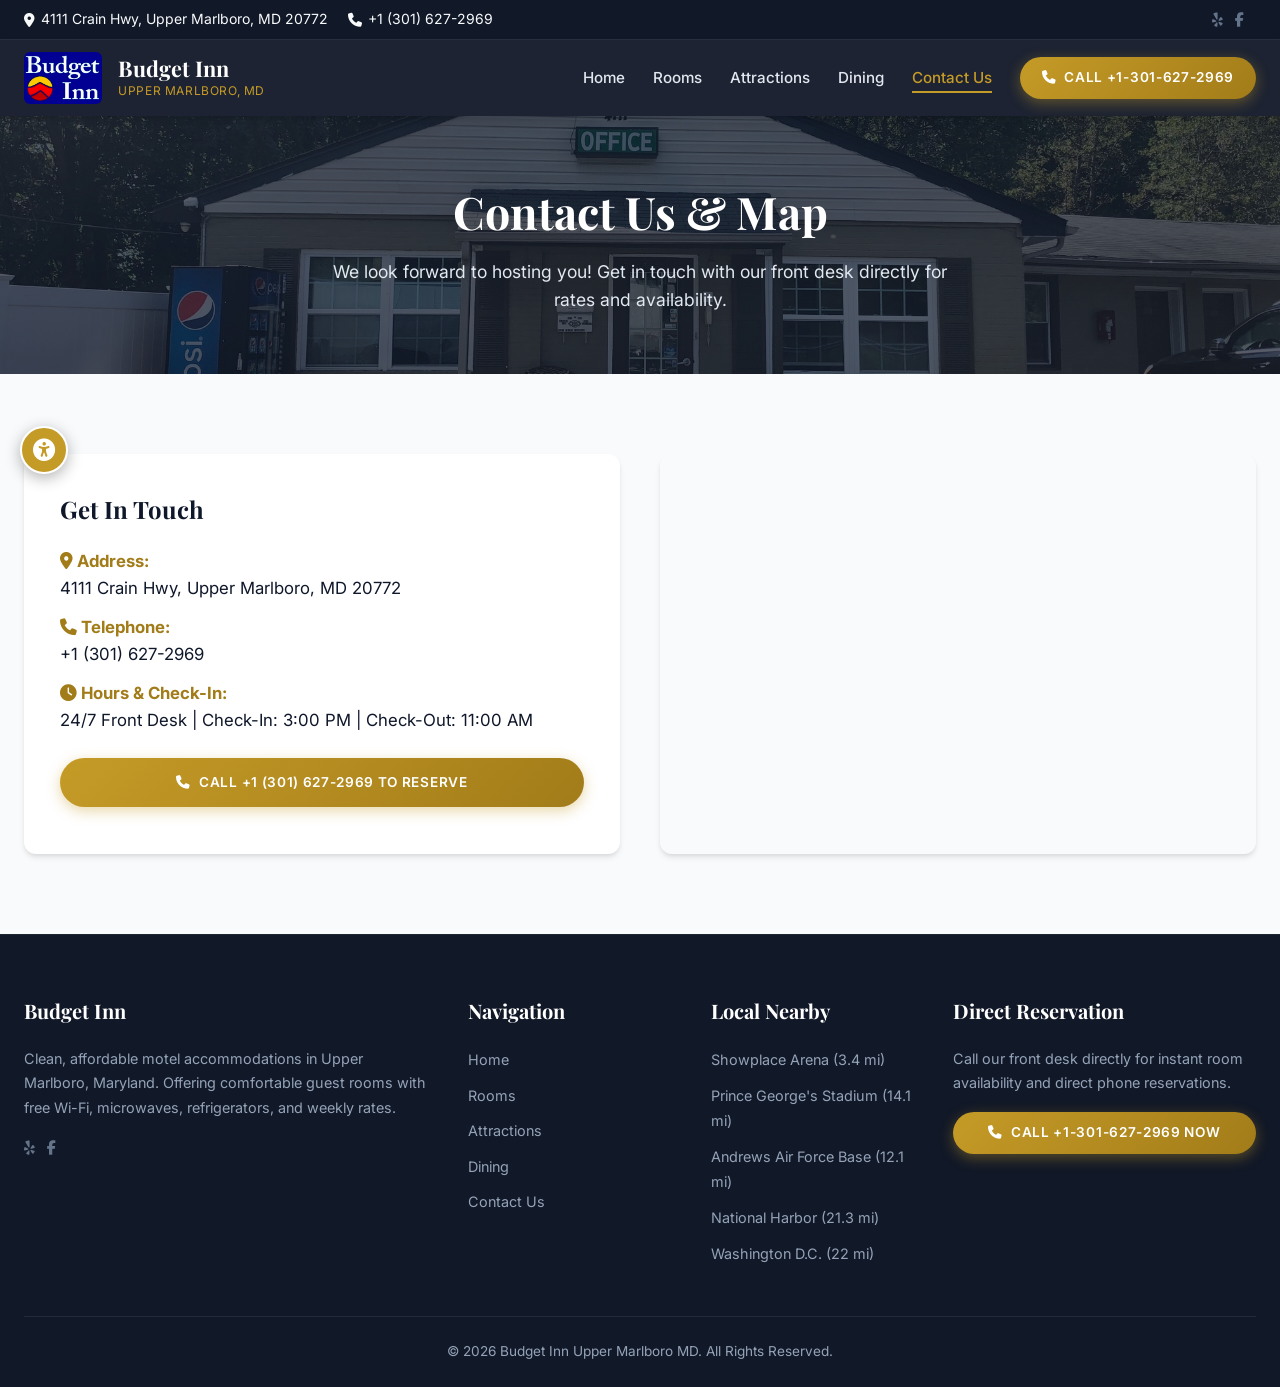
<file: contactus.html>
<!DOCTYPE html>
<html lang="en">
<head>
  <meta charset="UTF-8">
  <meta name="viewport" content="width=device-width, initial-scale=1.0">
  <title>Contact Us &amp; Directions | Budget Inn Upper Marlboro MD</title>
  <meta name="description" content="Contact Budget Inn in Upper Marlboro MD. Find location directions, phone number, and direct phone reservations.">
  <link rel="canonical" href="https://www.budgetinnmd.com/contactus.html">
  <link rel="icon" href="assets/images/unknown-1.jpeg" type="image/x-icon">
  <link rel="stylesheet" href="index.css?v=19.0">
  <link rel="stylesheet" href="https://cdnjs.cloudflare.com/ajax/libs/font-awesome/6.5.1/css/all.min.css">
  <script src="accessibility.js"></script>
</head>
<body>
  <div class="header-top">
    <div class="header-top-info">
      <a href="https://maps.google.com/?q=4111+Crain+Hwy,+Upper+Marlboro,+MD+20772" target="_blank"><i class="fa-solid fa-location-dot"></i> 4111 Crain Hwy, Upper Marlboro, MD 20772</a>
      <a href="tel:+13016272969" class="header-phone-btn"><i class="fa-solid fa-phone"></i> +1 (301) 627-2969</a>
    </div>
    <div class="header-social">
      <a href="https://www.yelp.com/biz/budget-inn-upper-marlboro" target="_blank"><i class="fa-brands fa-yelp"></i></a>
      <a href="https://www.facebook.com/pg/Budget-Inn-357631448256981/posts/" target="_blank"><i class="fa-brands fa-facebook-f"></i></a>
      <a href="https://www.tripadvisor.com/Hotel_Review-g41416-d17691033-Reviews-Budget_Inn-Upper_Marlboro_Maryland.html" target="_blank"><i class="fa-brands fa-tripadvisor"></i></a>
    </div>
  </div>
<header class="main-header">
    <nav class="navbar">
      <a href="index.html" class="nav-brand">
        <img src="assets/images/unknown.jpeg" alt="Budget Inn Logo" class="nav-logo-img">
        <div class="nav-brand-text">
          <h1>Budget Inn</h1>
          <p>Upper Marlboro, MD</p>
        </div>
      </a>
      <button class="mobile-nav-toggle" id="mobileToggle" aria-label="Toggle Menu"><i class="fa-solid fa-bars"></i></button>
      <ul class="nav-menu" id="navMenu">
        <li><a href="index.html" class="nav-link">Home</a></li>
        <li><a href="rooms.html" class="nav-link">Rooms</a></li>
        <li><a href="attractions.html" class="nav-link">Attractions</a></li>
        <li><a href="dining.html" class="nav-link">Dining</a></li>
        <li><a href="contactus.html" class="nav-link active">Contact Us</a></li>
        <li>
          <a href="tel:+13016272969" class="btn-book"><i class="fa-solid fa-phone"></i> Call +1-301-627-2969</a>
        </li>
      </ul>
      
    </nav>
  </header>

  <div style="background: linear-gradient(rgba(17,24,39,0.7), rgba(17,24,39,0.7)), url('assets/images/img-606.jpeg') center/cover; padding: 60px 20px; text-align: center; color: #ffffff;">
    <h1 style="font-family: var(--font-serif); font-size: 2.8rem;">Contact Us &amp; Map</h1>
    <p style="color: #e2e8f0; font-size: 1.1rem; max-width: 650px; margin: 10px auto 0;">We look forward to hosting you! Get in touch with our front desk directly for rates and availability.</p>
  </div>

  <section class="section">
    <div class="container">
      <div class="contact-grid">
        <div class="contact-card">
          <h2 style="font-family: var(--font-serif); margin-bottom: 20px;">Get In Touch</h2>
          <div style="margin-bottom: 24px;">
            <p style="margin-bottom: 12px; font-size: 1.05rem;">
              <strong style="color: var(--primary-dark);"><i class="fa-solid fa-location-dot"></i> Address:</strong><br>
              4111 Crain Hwy, Upper Marlboro, MD 20772
            </p>
            <p style="margin-bottom: 12px; font-size: 1.05rem;">
              <strong style="color: var(--primary-dark);"><i class="fa-solid fa-phone"></i> Telephone:</strong><br>
              <a href="tel:+13016272969" style="color: var(--text-dark);">+1 (301) 627-2969</a>
            </p>
            <p style="margin-bottom: 12px; font-size: 1.05rem;">
              <strong style="color: var(--primary-dark);"><i class="fa-solid fa-clock"></i> Hours &amp; Check-In:</strong><br>
              24/7 Front Desk | Check-In: 3:00 PM | Check-Out: 11:00 AM
            </p>
          </div>
          <a href="tel:+13016272969" class="btn-book" style="width: 100%; justify-content: center; padding: 14px;">
            <i class="fa-solid fa-phone"></i> Call +1 (301) 627-2969 to Reserve
          </a>
        </div>

        <div class="map-container" style="height: 100%; min-height: 400px;">
          <iframe src="https://www.google.com/maps/embed?pb=!1m18!1m12!1m3!1d3108.012474026834!2d-76.73381168492465!3d38.8321751583916!2m3!1f0!2f0!3f0!3m2!1i1024!2i768!4f13.1!3m3!1m2!1s0x89b7938ae59c921b%3A0xc640304fc7dbe484!2s4111%20Crain%20Hwy%2C%20Upper%20Marlboro%2C%20MD%2020772!5e0!3m2!1sen!2sus!4v1585500932095!5m2!1sen!2sus" allowfullscreen="" loading="lazy"></iframe>
        </div>
      </div>
    </div>
  </section>

  <footer class="main-footer">
    <div class="container">
      <div class="footer-grid">
        <div class="footer-col">
          <h3>Budget Inn</h3>
          <p>Clean, affordable motel accommodations in Upper Marlboro, Maryland. Offering comfortable guest rooms with free Wi-Fi, microwaves, refrigerators, and weekly rates.</p>
          <div class="header-social">
            <a href="https://www.yelp.com/biz/budget-inn-upper-marlboro" target="_blank" rel="noopener noreferrer"><i class="fa-brands fa-yelp"></i></a>
            <a href="https://www.facebook.com/pg/Budget-Inn-357631448256981/posts/" target="_blank" rel="noopener noreferrer"><i class="fa-brands fa-facebook-f"></i></a>
            <a href="https://www.tripadvisor.com/Hotel_Review-g41416-d17691033-Reviews-Budget_Inn-Upper_Marlboro_Maryland.html" target="_blank" rel="noopener noreferrer"><i class="fa-brands fa-tripadvisor"></i></a>
          </div>
        </div>
        <div class="footer-col">
          <h4>Navigation</h4>
          <ul class="footer-links">
            <li><a href="index.html">Home</a></li>
            <li><a href="rooms.html">Rooms</a></li>
            <li><a href="attractions.html">Attractions</a></li>
            <li><a href="dining.html">Dining</a></li>
            <li><a href="contactus.html">Contact Us</a></li>
          </ul>
        </div>
        <div class="footer-col">
          <h4>Local Nearby</h4>
          <ul class="footer-links">
            <li><a href="attractions.html">Showplace Arena (3.4 mi)</a></li>
            <li><a href="attractions.html">Prince George's Stadium (14.1 mi)</a></li>
            <li><a href="attractions.html">Andrews Air Force Base (12.1 mi)</a></li>
            <li><a href="attractions.html">National Harbor (21.3 mi)</a></li>
            <li><a href="attractions.html">Washington D.C. (22 mi)</a></li>
          </ul>
        </div>
        <div class="footer-col">
          <h4>Direct Reservation</h4>
          <p>Call our front desk directly for instant room availability and direct phone reservations.</p>
          <a href="tel:+13016272969" class="btn-book" style="width: 100%; justify-content: center;"><i class="fa-solid fa-phone"></i> Call +1-301-627-2969 Now</a>
        </div>
      </div>
      <div class="footer-bottom">
        <p>&copy; <span class="copyright-year">2026</span> Budget Inn Upper Marlboro MD. All Rights Reserved.</p>
      </div>
    </div>
  </footer>

  <!-- Mobile Sticky Bar -->
  <div class="mobile-sticky-bar" style="grid-template-columns: 1fr;">
    <a href="tel:+13016272969" class="mobile-sticky-btn mobile-btn-call" style="justify-content: center; font-size: 1rem; font-weight: 700;">
      <i class="fa-solid fa-phone"></i> CALL HOTEL NOW (+1-301-627-2969)
    </a>
  </div>

  <script>
    document.getElementById('mobileToggle').addEventListener('click', function() {
      document.getElementById('navMenu').classList.toggle('active');
    });
    document.querySelectorAll('.copyright-year').forEach(function(el) {
      el.textContent = new Date().getFullYear();
    });
  </script>
</body>
</html>
</file>
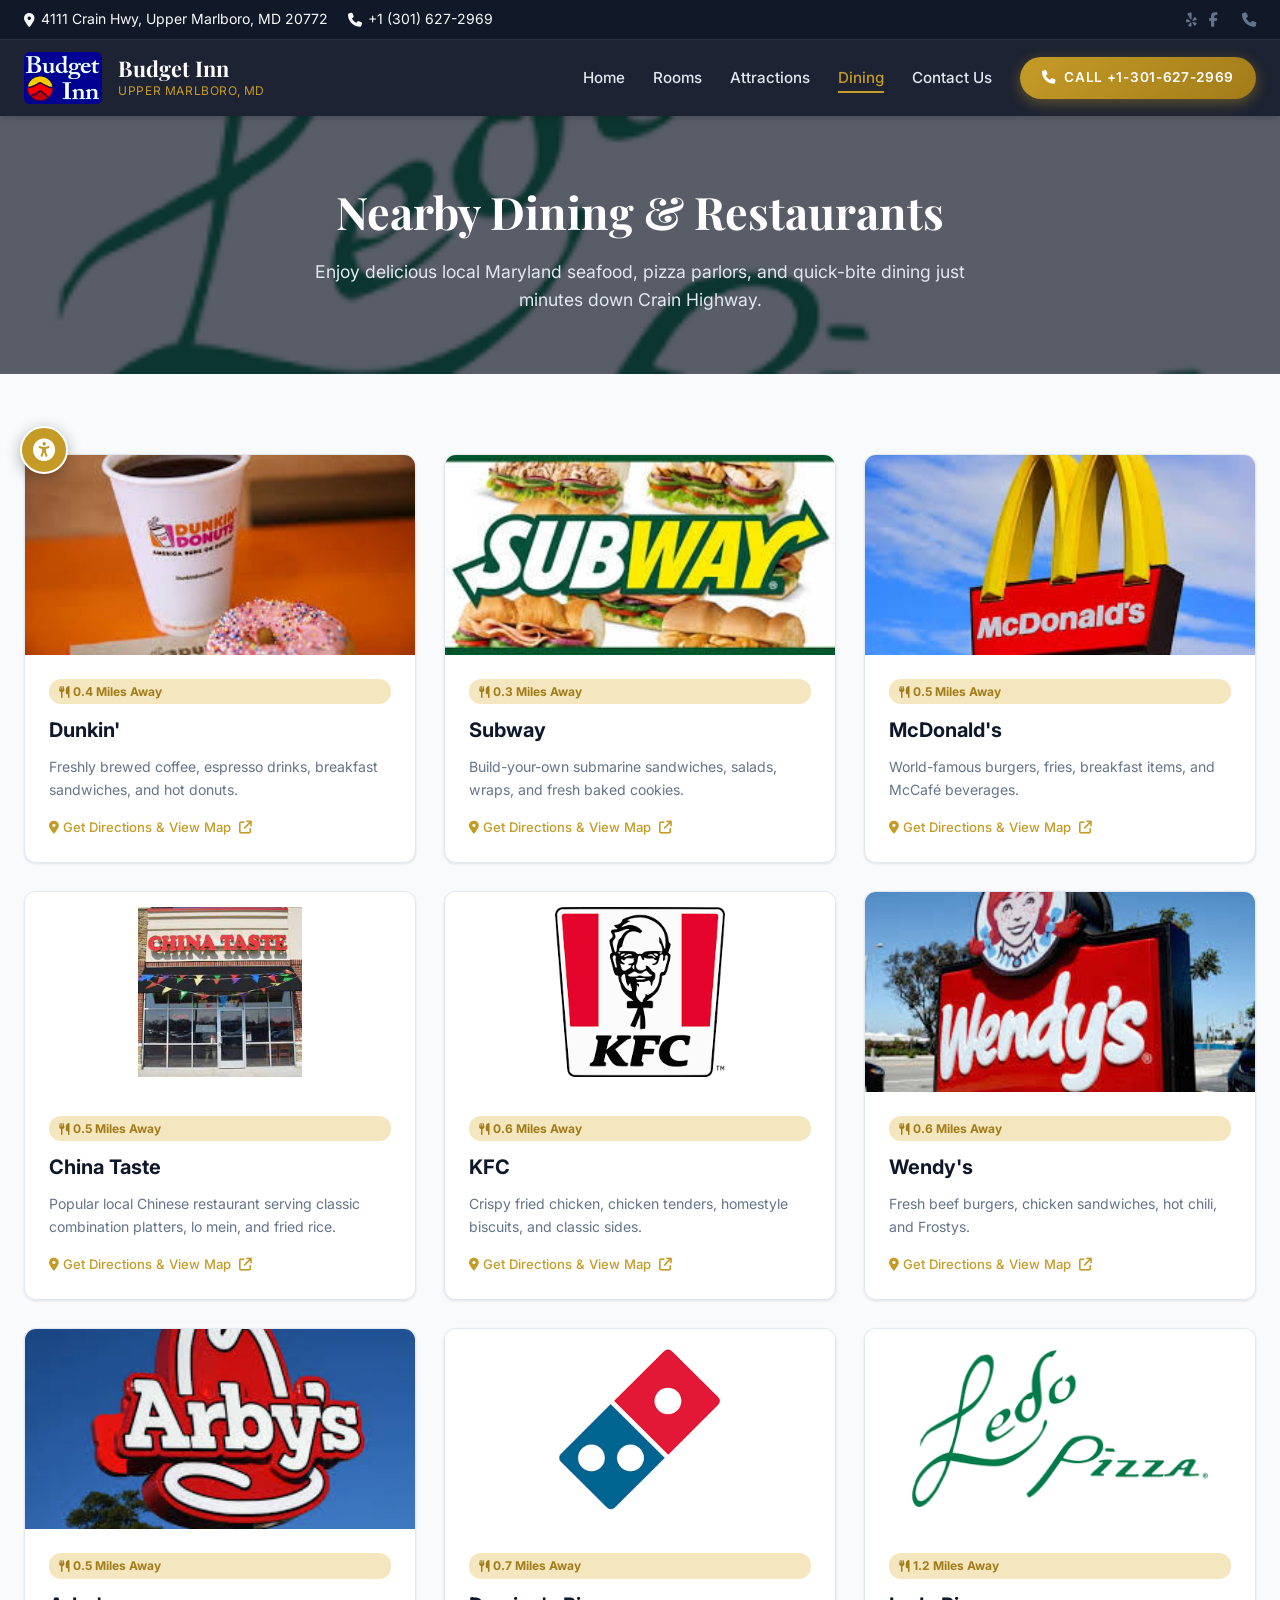
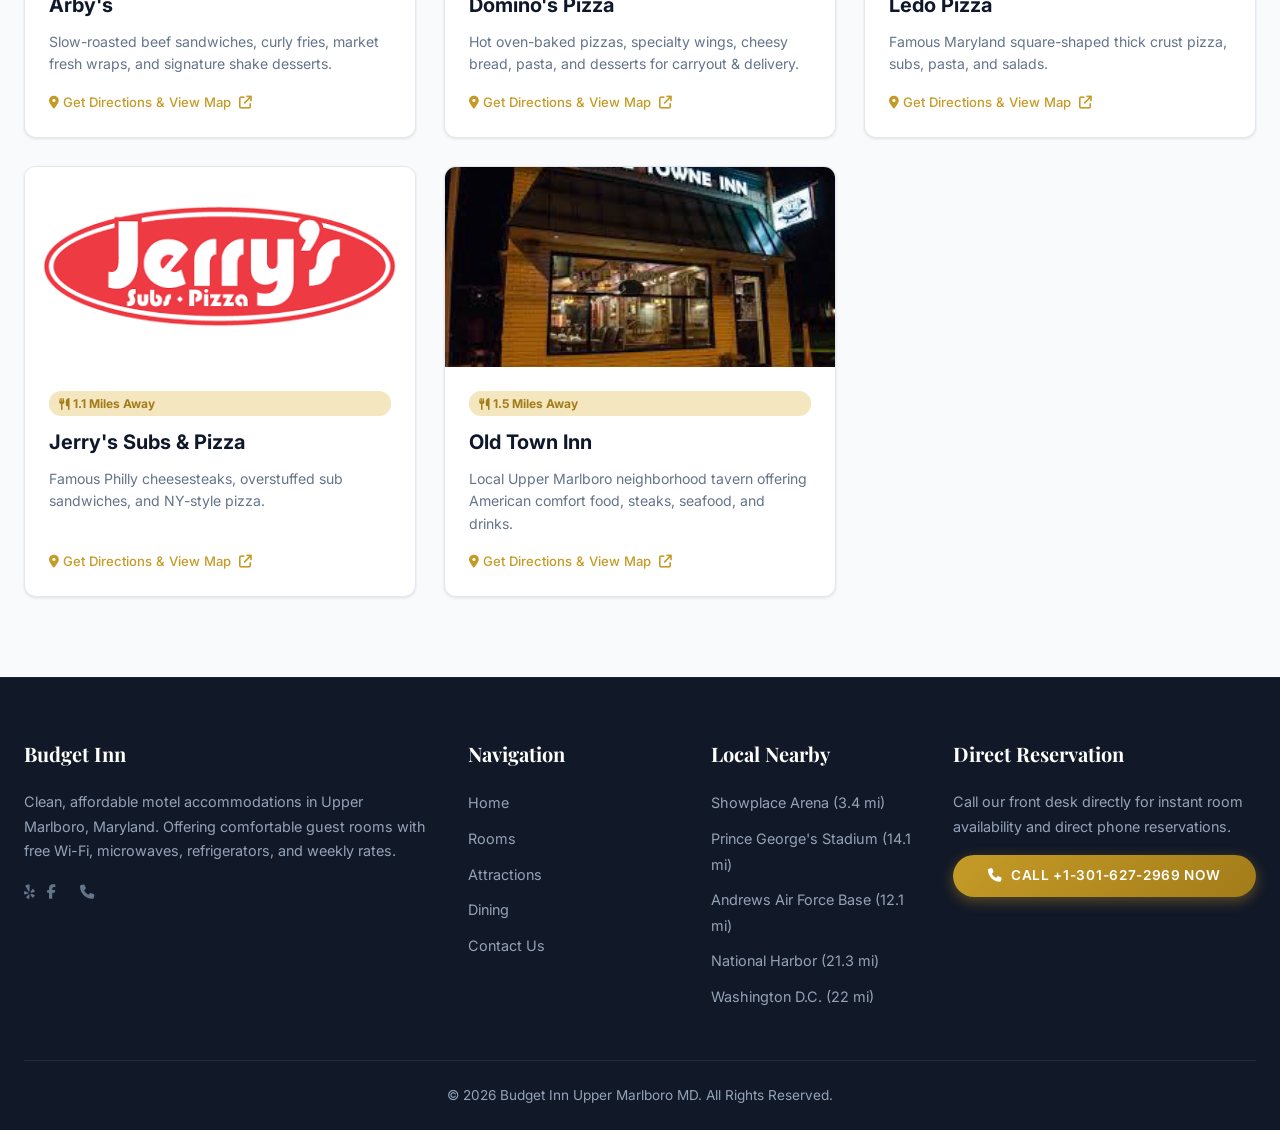
<file: dining.html>
<!DOCTYPE html>
<html lang="en">
<head>
  <meta charset="UTF-8">
  <meta name="viewport" content="width=device-width, initial-scale=1.0">
  <title>Nearby Dining &amp; Restaurants | Budget Inn Upper Marlboro MD</title>
  <meta name="description" content="Discover restaurants and dining spots near Budget Inn Upper Marlboro MD including Ledo Pizza, Jerry's Seafood, Dunkin, Subway, McDonald's, KFC, Wendy's, Arby's, Domino's, and China Taste.">
  <link rel="canonical" href="https://www.budgetinnmd.com/dining.html">
  <link rel="icon" href="assets/images/unknown-1.jpeg" type="image/x-icon">
  <link rel="stylesheet" href="index.css?v=19.0">
  <link rel="stylesheet" href="https://cdnjs.cloudflare.com/ajax/libs/font-awesome/6.5.1/css/all.min.css">
  <script src="accessibility.js"></script>
</head>
<body>
  <div class="header-top">
    <div class="header-top-info">
      <a href="https://maps.google.com/?q=4111+Crain+Hwy,+Upper+Marlboro,+MD+20772" target="_blank"><i class="fa-solid fa-location-dot"></i> 4111 Crain Hwy, Upper Marlboro, MD 20772</a>
      <a href="tel:+13016272969" class="header-phone-btn"><i class="fa-solid fa-phone"></i> +1 (301) 627-2969</a>
    </div>
    <div class="header-social">
      <a href="https://www.yelp.com/biz/budget-inn-upper-marlboro" target="_blank" title="Yelp"><i class="fa-brands fa-yelp"></i></a>
      <a href="https://www.facebook.com/pg/Budget-Inn-357631448256981/posts/" target="_blank" title="Facebook"><i class="fa-brands fa-facebook-f"></i></a>
      <a href="https://www.tripadvisor.com/Hotel_Review-g41416-d17691033-Reviews-Budget_Inn-Upper_Marlboro_Maryland.html" target="_blank" title="TripAdvisor"><i class="fa-brands fa-tripadvisor"></i></a>
      <a href="tel:+13016272969" title="Call Us"><i class="fa-solid fa-phone"></i></a>
    </div>
  </div>
<header class="main-header">
    <nav class="navbar">
      <a href="index.html" class="nav-brand">
        <img src="assets/images/unknown.jpeg" alt="Budget Inn Logo" class="nav-logo-img">
        <div class="nav-brand-text">
          <h1>Budget Inn</h1>
          <p>Upper Marlboro, MD</p>
        </div>
      </a>
      <button class="mobile-nav-toggle" id="mobileToggle" aria-label="Toggle Menu"><i class="fa-solid fa-bars"></i></button>
      <ul class="nav-menu" id="navMenu">
        <li><a href="index.html" class="nav-link">Home</a></li>
        <li><a href="rooms.html" class="nav-link">Rooms</a></li>
        <li><a href="attractions.html" class="nav-link">Attractions</a></li>
        <li><a href="dining.html" class="nav-link active">Dining</a></li>
        <li><a href="contactus.html" class="nav-link">Contact Us</a></li>
        <li>
          <a href="tel:+13016272969" class="btn-book"><i class="fa-solid fa-phone"></i> Call +1-301-627-2969</a>
        </li>
      </ul>
      
    </nav>
  </header>

  <div style="background: linear-gradient(rgba(17,24,39,0.7), rgba(17,24,39,0.7)), url('assets/images/ledo-pizza-302x167.png') center/cover; padding: 60px 20px; text-align: center; color: #ffffff;">
    <h1 style="font-family: var(--font-serif); font-size: 2.8rem;">Nearby Dining &amp; Restaurants</h1>
    <p style="color: #e2e8f0; font-size: 1.1rem; max-width: 650px; margin: 10px auto 0;">Enjoy delicious local Maryland seafood, pizza parlors, and quick-bite dining just minutes down Crain Highway.</p>
  </div>

  <section class="section">
    <div class="container">
      <div class="card-list-grid">
        <div class="list-item-card">
          <a href="https://goo.gl/maps/z3kWmcEk88vg9nv89" target="_blank" rel="noopener" aria-label="Directions to Dunkin'">
            <img src="assets/images/dunkin-275x183.jpg" alt="Dunkin'" class="list-item-img">
          </a>
          <div class="list-item-content">
            <span class="list-item-distance"><i class="fa-solid fa-utensils"></i> 0.4 Miles Away</span>
            <h3 class="list-item-title">
              <a href="https://goo.gl/maps/z3kWmcEk88vg9nv89" target="_blank" rel="noopener" style="color: inherit; text-decoration: none;">Dunkin'</a>
            </h3>
            <p class="list-item-desc">Freshly brewed coffee, espresso drinks, breakfast sandwiches, and hot donuts.</p>
            <div class="list-item-address">
              <a href="https://goo.gl/maps/z3kWmcEk88vg9nv89" target="_blank" rel="noopener" style="color: var(--primary-color); text-decoration: none; font-weight: 500;">
                <i class="fa-solid fa-location-dot"></i> Get Directions &amp; View Map <i class="fa-solid fa-arrow-up-right-from-square" style="font-size: 0.8rem; margin-left: 4px;"></i>
              </a>
            </div>
          </div>
        </div>

        <div class="list-item-card">
          <a href="https://goo.gl/maps/DNjyDekb3uDAt43HA" target="_blank" rel="noopener" aria-label="Directions to Subway">
            <img src="assets/images/subway-286x176.jpg" alt="Subway" class="list-item-img">
          </a>
          <div class="list-item-content">
            <span class="list-item-distance"><i class="fa-solid fa-utensils"></i> 0.3 Miles Away</span>
            <h3 class="list-item-title">
              <a href="https://goo.gl/maps/DNjyDekb3uDAt43HA" target="_blank" rel="noopener" style="color: inherit; text-decoration: none;">Subway</a>
            </h3>
            <p class="list-item-desc">Build-your-own submarine sandwiches, salads, wraps, and fresh baked cookies.</p>
            <div class="list-item-address">
              <a href="https://goo.gl/maps/DNjyDekb3uDAt43HA" target="_blank" rel="noopener" style="color: var(--primary-color); text-decoration: none; font-weight: 500;">
                <i class="fa-solid fa-location-dot"></i> Get Directions &amp; View Map <i class="fa-solid fa-arrow-up-right-from-square" style="font-size: 0.8rem; margin-left: 4px;"></i>
              </a>
            </div>
          </div>
        </div>

        <div class="list-item-card">
          <a href="https://goo.gl/maps/9Vmm2wVNsXzYSiuZ6" target="_blank" rel="noopener" aria-label="Directions to McDonald's">
            <img src="assets/images/mcdonald-275x183.jpg" alt="McDonald's" class="list-item-img">
          </a>
          <div class="list-item-content">
            <span class="list-item-distance"><i class="fa-solid fa-utensils"></i> 0.5 Miles Away</span>
            <h3 class="list-item-title">
              <a href="https://goo.gl/maps/9Vmm2wVNsXzYSiuZ6" target="_blank" rel="noopener" style="color: inherit; text-decoration: none;">McDonald's</a>
            </h3>
            <p class="list-item-desc">World-famous burgers, fries, breakfast items, and McCafé beverages.</p>
            <div class="list-item-address">
              <a href="https://goo.gl/maps/9Vmm2wVNsXzYSiuZ6" target="_blank" rel="noopener" style="color: var(--primary-color); text-decoration: none; font-weight: 500;">
                <i class="fa-solid fa-location-dot"></i> Get Directions &amp; View Map <i class="fa-solid fa-arrow-up-right-from-square" style="font-size: 0.8rem; margin-left: 4px;"></i>
              </a>
            </div>
          </div>
        </div>

        <div class="list-item-card">
          <a href="https://goo.gl/maps/LATj8LQnsYHKBzWb9" target="_blank" rel="noopener" aria-label="Directions to China Taste">
            <img src="assets/images/china-taste-220x229.jpg" alt="China Taste" class="list-item-img" style="object-fit: contain; padding: 15px; background: #ffffff;">
          </a>
          <div class="list-item-content">
            <span class="list-item-distance"><i class="fa-solid fa-utensils"></i> 0.5 Miles Away</span>
            <h3 class="list-item-title">
              <a href="https://goo.gl/maps/LATj8LQnsYHKBzWb9" target="_blank" rel="noopener" style="color: inherit; text-decoration: none;">China Taste</a>
            </h3>
            <p class="list-item-desc">Popular local Chinese restaurant serving classic combination platters, lo mein, and fried rice.</p>
            <div class="list-item-address">
              <a href="https://goo.gl/maps/LATj8LQnsYHKBzWb9" target="_blank" rel="noopener" style="color: var(--primary-color); text-decoration: none; font-weight: 500;">
                <i class="fa-solid fa-location-dot"></i> Get Directions &amp; View Map <i class="fa-solid fa-arrow-up-right-from-square" style="font-size: 0.8rem; margin-left: 4px;"></i>
              </a>
            </div>
          </div>
        </div>

        <div class="list-item-card">
          <a href="https://goo.gl/maps/k7isByQNrNHkzfoL9" target="_blank" rel="noopener" aria-label="Directions to KFC">
            <img src="assets/images/kfc-225x225.png" alt="KFC" class="list-item-img" style="object-fit: contain; padding: 15px; background: #ffffff;">
          </a>
          <div class="list-item-content">
            <span class="list-item-distance"><i class="fa-solid fa-utensils"></i> 0.6 Miles Away</span>
            <h3 class="list-item-title">
              <a href="https://goo.gl/maps/k7isByQNrNHkzfoL9" target="_blank" rel="noopener" style="color: inherit; text-decoration: none;">KFC</a>
            </h3>
            <p class="list-item-desc">Crispy fried chicken, chicken tenders, homestyle biscuits, and classic sides.</p>
            <div class="list-item-address">
              <a href="https://goo.gl/maps/k7isByQNrNHkzfoL9" target="_blank" rel="noopener" style="color: var(--primary-color); text-decoration: none; font-weight: 500;">
                <i class="fa-solid fa-location-dot"></i> Get Directions &amp; View Map <i class="fa-solid fa-arrow-up-right-from-square" style="font-size: 0.8rem; margin-left: 4px;"></i>
              </a>
            </div>
          </div>
        </div>

        <div class="list-item-card">
          <a href="https://goo.gl/maps/V5XU9ty4qp4gLyZ27" target="_blank" rel="noopener" aria-label="Directions to Wendy's">
            <img src="assets/images/wendys-275x183.jpg" alt="Wendy's" class="list-item-img">
          </a>
          <div class="list-item-content">
            <span class="list-item-distance"><i class="fa-solid fa-utensils"></i> 0.6 Miles Away</span>
            <h3 class="list-item-title">
              <a href="https://goo.gl/maps/V5XU9ty4qp4gLyZ27" target="_blank" rel="noopener" style="color: inherit; text-decoration: none;">Wendy's</a>
            </h3>
            <p class="list-item-desc">Fresh beef burgers, chicken sandwiches, hot chili, and Frostys.</p>
            <div class="list-item-address">
              <a href="https://goo.gl/maps/V5XU9ty4qp4gLyZ27" target="_blank" rel="noopener" style="color: var(--primary-color); text-decoration: none; font-weight: 500;">
                <i class="fa-solid fa-location-dot"></i> Get Directions &amp; View Map <i class="fa-solid fa-arrow-up-right-from-square" style="font-size: 0.8rem; margin-left: 4px;"></i>
              </a>
            </div>
          </div>
        </div>

        <div class="list-item-card">
          <a href="https://goo.gl/maps/tNmGqdpJjtWe8Jpf8" target="_blank" rel="noopener" aria-label="Directions to Arby's">
            <img src="assets/images/arby-261x193.jpg" alt="Arby's" class="list-item-img">
          </a>
          <div class="list-item-content">
            <span class="list-item-distance"><i class="fa-solid fa-utensils"></i> 0.5 Miles Away</span>
            <h3 class="list-item-title">
              <a href="https://goo.gl/maps/tNmGqdpJjtWe8Jpf8" target="_blank" rel="noopener" style="color: inherit; text-decoration: none;">Arby's</a>
            </h3>
            <p class="list-item-desc">Slow-roasted beef sandwiches, curly fries, market fresh wraps, and signature shake desserts.</p>
            <div class="list-item-address">
              <a href="https://goo.gl/maps/tNmGqdpJjtWe8Jpf8" target="_blank" rel="noopener" style="color: var(--primary-color); text-decoration: none; font-weight: 500;">
                <i class="fa-solid fa-location-dot"></i> Get Directions &amp; View Map <i class="fa-solid fa-arrow-up-right-from-square" style="font-size: 0.8rem; margin-left: 4px;"></i>
              </a>
            </div>
          </div>
        </div>

        <div class="list-item-card">
          <a href="https://goo.gl/maps/YZw3hRUjDUoDTPuH8" target="_blank" rel="noopener" aria-label="Directions to Domino's Pizza">
            <img src="assets/images/dominos-224x225.png" alt="Domino's Pizza" class="list-item-img" style="object-fit: contain; padding: 15px; background: #ffffff;">
          </a>
          <div class="list-item-content">
            <span class="list-item-distance"><i class="fa-solid fa-utensils"></i> 0.7 Miles Away</span>
            <h3 class="list-item-title">
              <a href="https://goo.gl/maps/YZw3hRUjDUoDTPuH8" target="_blank" rel="noopener" style="color: inherit; text-decoration: none;">Domino's Pizza</a>
            </h3>
            <p class="list-item-desc">Hot oven-baked pizzas, specialty wings, cheesy bread, pasta, and desserts for carryout & delivery.</p>
            <div class="list-item-address">
              <a href="https://goo.gl/maps/YZw3hRUjDUoDTPuH8" target="_blank" rel="noopener" style="color: var(--primary-color); text-decoration: none; font-weight: 500;">
                <i class="fa-solid fa-location-dot"></i> Get Directions &amp; View Map <i class="fa-solid fa-arrow-up-right-from-square" style="font-size: 0.8rem; margin-left: 4px;"></i>
              </a>
            </div>
          </div>
        </div>

        <div class="list-item-card">
          <a href="https://goo.gl/maps/5ZWuvsVYyTy95duc7" target="_blank" rel="noopener" aria-label="Directions to Ledo Pizza">
            <img src="assets/images/ledo-pizza-302x167.png" alt="Ledo Pizza" class="list-item-img" style="object-fit: contain; padding: 15px; background: #ffffff;">
          </a>
          <div class="list-item-content">
            <span class="list-item-distance"><i class="fa-solid fa-utensils"></i> 1.2 Miles Away</span>
            <h3 class="list-item-title">
              <a href="https://goo.gl/maps/5ZWuvsVYyTy95duc7" target="_blank" rel="noopener" style="color: inherit; text-decoration: none;">Ledo Pizza</a>
            </h3>
            <p class="list-item-desc">Famous Maryland square-shaped thick crust pizza, subs, pasta, and salads.</p>
            <div class="list-item-address">
              <a href="https://goo.gl/maps/5ZWuvsVYyTy95duc7" target="_blank" rel="noopener" style="color: var(--primary-color); text-decoration: none; font-weight: 500;">
                <i class="fa-solid fa-location-dot"></i> Get Directions &amp; View Map <i class="fa-solid fa-arrow-up-right-from-square" style="font-size: 0.8rem; margin-left: 4px;"></i>
              </a>
            </div>
          </div>
        </div>

        <div class="list-item-card">
          <a href="https://goo.gl/maps/rDrBDTaHvpMjWjF48" target="_blank" rel="noopener" aria-label="Directions to Jerry's Subs & Pizza">
            <img src="assets/images/jerrys-379x133.png" alt="Jerry's Subs & Pizza" class="list-item-img" style="object-fit: contain; padding: 15px; background: #ffffff;">
          </a>
          <div class="list-item-content">
            <span class="list-item-distance"><i class="fa-solid fa-utensils"></i> 1.1 Miles Away</span>
            <h3 class="list-item-title">
              <a href="https://goo.gl/maps/rDrBDTaHvpMjWjF48" target="_blank" rel="noopener" style="color: inherit; text-decoration: none;">Jerry's Subs & Pizza</a>
            </h3>
            <p class="list-item-desc">Famous Philly cheesesteaks, overstuffed sub sandwiches, and NY-style pizza.</p>
            <div class="list-item-address">
              <a href="https://goo.gl/maps/rDrBDTaHvpMjWjF48" target="_blank" rel="noopener" style="color: var(--primary-color); text-decoration: none; font-weight: 500;">
                <i class="fa-solid fa-location-dot"></i> Get Directions &amp; View Map <i class="fa-solid fa-arrow-up-right-from-square" style="font-size: 0.8rem; margin-left: 4px;"></i>
              </a>
            </div>
          </div>
        </div>

        <div class="list-item-card">
          <a href="https://goo.gl/maps/9u6WeeDTatvy7GfM9" target="_blank" rel="noopener" aria-label="Directions to Old Town Inn">
            <img src="assets/images/old-town-inn-276x183.jpg" alt="Old Town Inn" class="list-item-img">
          </a>
          <div class="list-item-content">
            <span class="list-item-distance"><i class="fa-solid fa-utensils"></i> 1.5 Miles Away</span>
            <h3 class="list-item-title">
              <a href="https://goo.gl/maps/9u6WeeDTatvy7GfM9" target="_blank" rel="noopener" style="color: inherit; text-decoration: none;">Old Town Inn</a>
            </h3>
            <p class="list-item-desc">Local Upper Marlboro neighborhood tavern offering American comfort food, steaks, seafood, and drinks.</p>
            <div class="list-item-address">
              <a href="https://goo.gl/maps/9u6WeeDTatvy7GfM9" target="_blank" rel="noopener" style="color: var(--primary-color); text-decoration: none; font-weight: 500;">
                <i class="fa-solid fa-location-dot"></i> Get Directions &amp; View Map <i class="fa-solid fa-arrow-up-right-from-square" style="font-size: 0.8rem; margin-left: 4px;"></i>
              </a>
            </div>
          </div>
        </div>
      </div>
    </div>
  </section>

  <footer class="main-footer">
    <div class="container">
      <div class="footer-grid">
        <div class="footer-col">
          <h3>Budget Inn</h3>
          <p>Clean, affordable motel accommodations in Upper Marlboro, Maryland. Offering comfortable guest rooms with free Wi-Fi, microwaves, refrigerators, and weekly rates.</p>
          <div class="header-social">
            <a href="https://www.yelp.com/biz/budget-inn-upper-marlboro" target="_blank" title="Yelp"><i class="fa-brands fa-yelp"></i></a>
            <a href="https://www.facebook.com/pg/Budget-Inn-357631448256981/posts/" target="_blank" title="Facebook"><i class="fa-brands fa-facebook-f"></i></a>
            <a href="https://www.tripadvisor.com/Hotel_Review-g41416-d17691033-Reviews-Budget_Inn-Upper_Marlboro_Maryland.html" target="_blank" title="TripAdvisor"><i class="fa-brands fa-tripadvisor"></i></a>
            <a href="tel:+13016272969" title="Call Us"><i class="fa-solid fa-phone"></i></a>
          </div>
        </div>
        <div class="footer-col">
          <h4>Navigation</h4>
          <ul class="footer-links">
            <li><a href="index.html">Home</a></li>
            <li><a href="rooms.html">Rooms</a></li>
            <li><a href="attractions.html">Attractions</a></li>
            <li><a href="dining.html">Dining</a></li>
            <li><a href="contactus.html">Contact Us</a></li>
          </ul>
        </div>
        <div class="footer-col">
          <h4>Local Nearby</h4>
          <ul class="footer-links">
            <li><a href="attractions.html">Showplace Arena (3.4 mi)</a></li>
            <li><a href="attractions.html">Prince George's Stadium (14.1 mi)</a></li>
            <li><a href="attractions.html">Andrews Air Force Base (12.1 mi)</a></li>
            <li><a href="attractions.html">National Harbor (21.3 mi)</a></li>
            <li><a href="attractions.html">Washington D.C. (22 mi)</a></li>
          </ul>
        </div>
        <div class="footer-col">
          <h4>Direct Reservation</h4>
          <p>Call our front desk directly for instant room availability and direct phone reservations.</p>
          <a href="tel:+13016272969" class="btn-book" style="width: 100%; justify-content: center;">
            <i class="fa-solid fa-phone"></i> Call +1-301-627-2969 Now
          </a>
        </div>
      </div>
      <div class="footer-bottom">
        <p>&copy; <span class="copyright-year">2026</span> Budget Inn Upper Marlboro MD. All Rights Reserved.</p>
      </div>
    </div>
  </footer>

  <!-- Mobile Sticky Bar -->
  <div class="mobile-sticky-bar" style="grid-template-columns: 1fr;">
    <a href="tel:+13016272969" class="mobile-sticky-btn mobile-btn-call" style="justify-content: center; font-size: 1rem; font-weight: 700;">
      <i class="fa-solid fa-phone"></i> CALL HOTEL NOW (+1-301-627-2969)
    </a>
  </div>

  <script>
    document.getElementById('mobileToggle').addEventListener('click', function() {
      document.getElementById('navMenu').classList.toggle('active');
    });
    document.querySelectorAll('.copyright-year').forEach(function(el) {
      el.textContent = new Date().getFullYear();
    });
  </script>
</body>
</html>
</file>
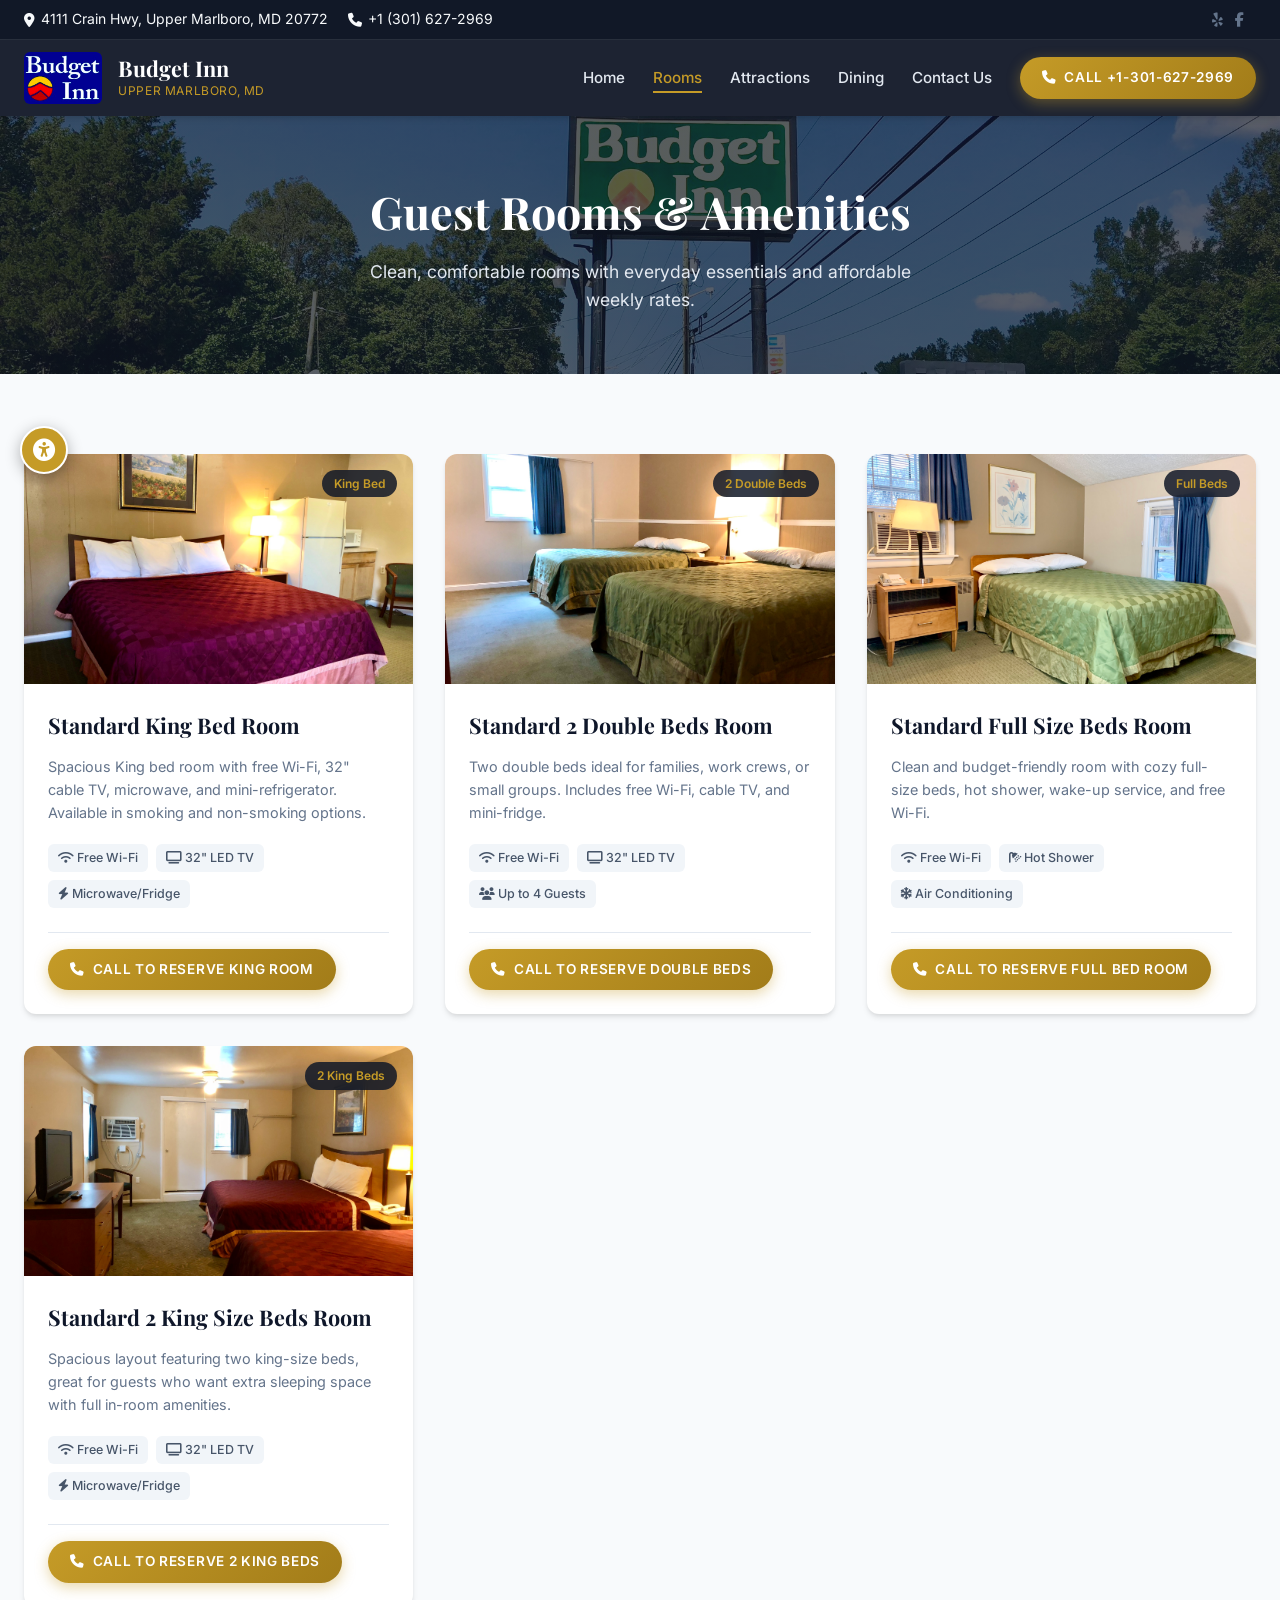
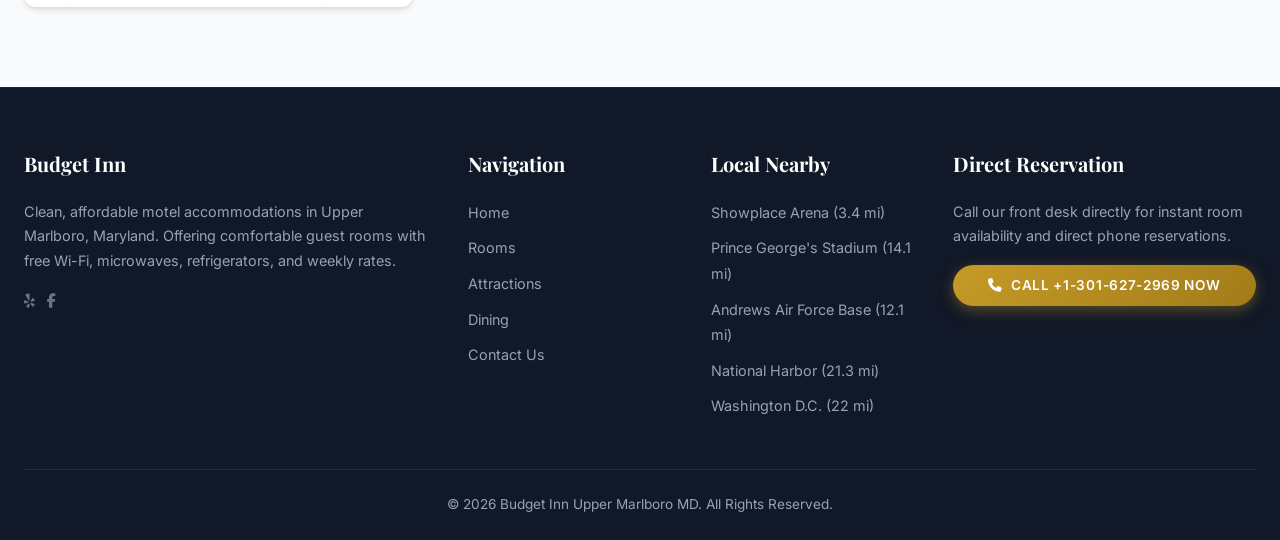
<file: rooms.html>
<!DOCTYPE html>
<html lang="en">
<head>
  <meta charset="UTF-8">
  <meta name="viewport" content="width=device-width, initial-scale=1.0">
  <title>Rooms &amp; Amenities | Budget Inn Upper Marlboro MD</title>
  <meta name="description" content="Explore comfortable motel rooms at Budget Inn Upper Marlboro MD including King Beds, 2 Double Beds, and Full Beds with free Wi-Fi, microwave, fridge, and weekly rates.">
  <link rel="canonical" href="https://www.budgetinnmd.com/rooms.html">
  <link rel="icon" href="assets/images/unknown-1.jpeg" type="image/x-icon">
  <link rel="stylesheet" href="index.css?v=19.0">
  <link rel="stylesheet" href="https://cdnjs.cloudflare.com/ajax/libs/font-awesome/6.5.1/css/all.min.css">
  <script src="accessibility.js"></script>
</head>
<body>
  <div class="header-top">
    <div class="header-top-info">
      <a href="https://maps.google.com/?q=4111+Crain+Hwy,+Upper+Marlboro,+MD+20772" target="_blank"><i class="fa-solid fa-location-dot"></i> 4111 Crain Hwy, Upper Marlboro, MD 20772</a>
      <a href="tel:+13016272969" class="header-phone-btn"><i class="fa-solid fa-phone"></i> +1 (301) 627-2969</a>
    </div>
    <div class="header-social">
      <a href="https://www.yelp.com/biz/budget-inn-upper-marlboro" target="_blank"><i class="fa-brands fa-yelp"></i></a>
      <a href="https://www.facebook.com/pg/Budget-Inn-357631448256981/posts/" target="_blank"><i class="fa-brands fa-facebook-f"></i></a>
      <a href="https://www.tripadvisor.com/Hotel_Review-g41416-d17691033-Reviews-Budget_Inn-Upper_Marlboro_Maryland.html" target="_blank"><i class="fa-brands fa-tripadvisor"></i></a>
    </div>
  </div>
<header class="main-header">
    <nav class="navbar">
      <a href="index.html" class="nav-brand">
        <img src="assets/images/unknown.jpeg" alt="Budget Inn Logo" class="nav-logo-img">
        <div class="nav-brand-text">
          <h1>Budget Inn</h1>
          <p>Upper Marlboro, MD</p>
        </div>
      </a>
      <button class="mobile-nav-toggle" id="mobileToggle" aria-label="Toggle Menu"><i class="fa-solid fa-bars"></i></button>
      <ul class="nav-menu" id="navMenu">
        <li><a href="index.html" class="nav-link">Home</a></li>
        <li><a href="rooms.html" class="nav-link active">Rooms</a></li>
        <li><a href="attractions.html" class="nav-link">Attractions</a></li>
        <li><a href="dining.html" class="nav-link">Dining</a></li>
        <li><a href="contactus.html" class="nav-link">Contact Us</a></li>
        <li>
          <a href="tel:+13016272969" class="btn-book"><i class="fa-solid fa-phone"></i> Call +1-301-627-2969</a>
        </li>
      </ul>
      
    </nav>
  </header>

  <div style="background: linear-gradient(rgba(17,24,39,0.7), rgba(17,24,39,0.7)), url('assets/images/img-660.jpeg') center/cover; padding: 60px 20px; text-align: center; color: #ffffff;">
    <h1 style="font-family: var(--font-serif); font-size: 2.8rem;">Guest Rooms &amp; Amenities</h1>
    <p style="color: #e2e8f0; font-size: 1.1rem; max-width: 600px; margin: 10px auto 0;">Clean, comfortable rooms with everyday essentials and affordable weekly rates.</p>
  </div>

  <section class="section">
    <div class="container">
      <div class="rooms-grid">
        <div class="room-card">
          <div class="room-img-wrap">
            <img src="assets/images/img-609.jpeg" alt="Standard King Bed Room" class="room-img">
            <span class="room-badge">King Bed</span>
          </div>
          <div class="room-body">
            <h3 class="room-title">Standard King Bed Room</h3>
            <p class="room-desc">Spacious King bed room with free Wi-Fi, 32" cable TV, microwave, and mini-refrigerator. Available in smoking and non-smoking options.</p>
            <div class="room-amenities">
              <span class="tag"><i class="fa-solid fa-wifi"></i> Free Wi-Fi</span>
              <span class="tag"><i class="fa-solid fa-tv"></i> 32" LED TV</span>
              <span class="tag"><i class="fa-solid fa-bolt"></i> Microwave/Fridge</span>
            </div>
            <div class="room-footer">
              <a href="tel:+13016272969" class="btn-book"><i class="fa-solid fa-phone"></i> Call to Reserve King Room</a>
            </div>
          </div>
        </div>

        <div class="room-card">
          <div class="room-img-wrap">
            <img src="assets/images/img-634.jpeg" alt="Standard 2 Double Beds Room" class="room-img">
            <span class="room-badge">2 Double Beds</span>
          </div>
          <div class="room-body">
            <h3 class="room-title">Standard 2 Double Beds Room</h3>
            <p class="room-desc">Two double beds ideal for families, work crews, or small groups. Includes free Wi-Fi, cable TV, and mini-fridge.</p>
            <div class="room-amenities">
              <span class="tag"><i class="fa-solid fa-wifi"></i> Free Wi-Fi</span>
              <span class="tag"><i class="fa-solid fa-tv"></i> 32" LED TV</span>
              <span class="tag"><i class="fa-solid fa-users"></i> Up to 4 Guests</span>
            </div>
            <div class="room-footer">
              <a href="tel:+13016272969" class="btn-book"><i class="fa-solid fa-phone"></i> Call to Reserve Double Beds</a>
            </div>
          </div>
        </div>

        <div class="room-card">
          <div class="room-img-wrap">
            <img src="assets/images/img-361.jpeg" alt="Standard Full Size Beds Room" class="room-img">
            <span class="room-badge">Full Beds</span>
          </div>
          <div class="room-body">
            <h3 class="room-title">Standard Full Size Beds Room</h3>
            <p class="room-desc">Clean and budget-friendly room with cozy full-size beds, hot shower, wake-up service, and free Wi-Fi.</p>
            <div class="room-amenities">
              <span class="tag"><i class="fa-solid fa-wifi"></i> Free Wi-Fi</span>
              <span class="tag"><i class="fa-solid fa-shower"></i> Hot Shower</span>
              <span class="tag"><i class="fa-solid fa-snowflake"></i> Air Conditioning</span>
            </div>
            <div class="room-footer">
              <a href="tel:+13016272969" class="btn-book"><i class="fa-solid fa-phone"></i> Call to Reserve Full Bed Room</a>
            </div>
          </div>
        </div>

        <div class="room-card">
          <div class="room-img-wrap">
            <img src="assets/images/img-654.jpeg" alt="Standard 2 King Size Bed Room" class="room-img">
            <span class="room-badge">2 King Beds</span>
          </div>
          <div class="room-body">
            <h3 class="room-title">Standard 2 King Size Beds Room</h3>
            <p class="room-desc">Spacious layout featuring two king-size beds, great for guests who want extra sleeping space with full in-room amenities.</p>
            <div class="room-amenities">
              <span class="tag"><i class="fa-solid fa-wifi"></i> Free Wi-Fi</span>
              <span class="tag"><i class="fa-solid fa-tv"></i> 32" LED TV</span>
              <span class="tag"><i class="fa-solid fa-bolt"></i> Microwave/Fridge</span>
            </div>
            <div class="room-footer">
              <a href="tel:+13016272969" class="btn-book"><i class="fa-solid fa-phone"></i> Call to Reserve 2 King Beds</a>
            </div>
          </div>
        </div>
      </div>
    </div>
  </section>

  <footer class="main-footer">
    <div class="container">
      <div class="footer-grid">
        <div class="footer-col">
          <h3>Budget Inn</h3>
          <p>Clean, affordable motel accommodations in Upper Marlboro, Maryland. Offering comfortable guest rooms with free Wi-Fi, microwaves, refrigerators, and weekly rates.</p>
          <div class="header-social">
            <a href="https://www.yelp.com/biz/budget-inn-upper-marlboro" target="_blank" rel="noopener noreferrer"><i class="fa-brands fa-yelp"></i></a>
            <a href="https://www.facebook.com/pg/Budget-Inn-357631448256981/posts/" target="_blank" rel="noopener noreferrer"><i class="fa-brands fa-facebook-f"></i></a>
            <a href="https://www.tripadvisor.com/Hotel_Review-g41416-d17691033-Reviews-Budget_Inn-Upper_Marlboro_Maryland.html" target="_blank" rel="noopener noreferrer"><i class="fa-brands fa-tripadvisor"></i></a>
          </div>
        </div>
        <div class="footer-col">
          <h4>Navigation</h4>
          <ul class="footer-links">
            <li><a href="index.html">Home</a></li>
            <li><a href="rooms.html">Rooms</a></li>
            <li><a href="attractions.html">Attractions</a></li>
            <li><a href="dining.html">Dining</a></li>
            <li><a href="contactus.html">Contact Us</a></li>
          </ul>
        </div>
        <div class="footer-col">
          <h4>Local Nearby</h4>
          <ul class="footer-links">
            <li><a href="attractions.html">Showplace Arena (3.4 mi)</a></li>
            <li><a href="attractions.html">Prince George's Stadium (14.1 mi)</a></li>
            <li><a href="attractions.html">Andrews Air Force Base (12.1 mi)</a></li>
            <li><a href="attractions.html">National Harbor (21.3 mi)</a></li>
            <li><a href="attractions.html">Washington D.C. (22 mi)</a></li>
          </ul>
        </div>
        <div class="footer-col">
          <h4>Direct Reservation</h4>
          <p>Call our front desk directly for instant room availability and direct phone reservations.</p>
          <a href="tel:+13016272969" class="btn-book" style="width: 100%; justify-content: center;"><i class="fa-solid fa-phone"></i> Call +1-301-627-2969 Now</a>
        </div>
      </div>
      <div class="footer-bottom">
        <p>&copy; <span class="copyright-year">2026</span> Budget Inn Upper Marlboro MD. All Rights Reserved.</p>
      </div>
    </div>
  </footer>

  <!-- Mobile Sticky Bar -->
  <div class="mobile-sticky-bar" style="grid-template-columns: 1fr;">
    <a href="tel:+13016272969" class="mobile-sticky-btn mobile-btn-call" style="justify-content: center; font-size: 1rem; font-weight: 700;">
      <i class="fa-solid fa-phone"></i> CALL HOTEL NOW (+1-301-627-2969)
    </a>
  </div>

  <script>
    document.getElementById('mobileToggle').addEventListener('click', function() {
      document.getElementById('navMenu').classList.toggle('active');
    });
    document.querySelectorAll('.copyright-year').forEach(function(el) {
      el.textContent = new Date().getFullYear();
    });
  </script>
</body>
</html>
</file>
<file: index.css>
/* Budget Inn Modern CSS Design System */
@import url('https://fonts.googleapis.com/css2?family=Inter:wght@300;400;500;600;700&family=Playfair+Display:wght@500;600;700&display=swap');

:root {
  --primary-color: #c59b27;
  --primary-dark: #a27c19;
  --primary-light: #f4e6be;
  --secondary-color: #111827;
  --accent-color: #1e293b;
  --bg-light: #f8fafc;
  --surface-card: #ffffff;
  --text-dark: #0f172a;
  --text-muted: #64748b;
  --text-light: #f8fafc;
  --border-color: #e2e8f0;
  --shadow-sm: 0 1px 3px rgba(0,0,0,0.1);
  --shadow-md: 0 4px 6px -1px rgba(0,0,0,0.1), 0 2px 4px -1px rgba(0,0,0,0.06);
  --shadow-lg: 0 10px 25px -5px rgba(0,0,0,0.1), 0 8px 10px -6px rgba(0,0,0,0.1);
  --radius-sm: 6px;
  --radius-md: 12px;
  --radius-lg: 20px;
  --font-sans: 'Inter', system-ui, -apple-system, sans-serif;
  --font-serif: 'Playfair Display', Georgia, serif;
}

* {
  box-sizing: border-box;
  margin: 0;
  padding: 0;
}

html {
  scroll-behavior: smooth;
  font-family: var(--font-sans);
  color: var(--text-dark);
  background-color: var(--bg-light);
  line-height: 1.6;
}

a {
  color: inherit;
  text-decoration: none;
}

img {
  max-width: 100%;
  height: auto;
  display: block;
}

/* Header & Navigation */
.header-top {
  background-color: var(--secondary-color);
  color: var(--text-light);
  padding: 8px 24px;
  font-size: 0.875rem;
  display: flex;
  justify-content: space-between;
  align-items: center;
  border-bottom: 1px solid rgba(255,255,255,0.1);
}

.header-top-info {
  display: flex;
  gap: 20px;
  align-items: center;
}

.header-top-info a {
  display: flex;
  align-items: center;
  gap: 6px;
  transition: color 0.2s;
}

.header-top-info a:hover {
  color: var(--primary-color);
}

.header-social {
  display: flex;
  gap: 12px;
}

.header-social a {
  color: var(--text-muted);
  font-size: 0.9rem;
  transition: color 0.2s;
}

.header-social a:hover {
  color: var(--primary-color);
}

.main-header {
  position: sticky;
  top: 0;
  z-index: 1000;
  background-color: rgba(17, 24, 39, 0.95);
  backdrop-filter: blur(10px);
  box-shadow: var(--shadow-md);
  transition: all 0.3s ease;
}

.navbar {
  position: relative;
  max-width: 1280px;
  margin: 0 auto;
  padding: 12px 24px;
  display: flex;
  justify-content: space-between;
  align-items: center;
}

.nav-brand {
  display: flex;
  align-items: center;
  gap: 16px;
}

.nav-logo-img {
  height: 52px;
  border-radius: var(--radius-sm);
  object-fit: contain;
}

.nav-brand-text h1 {
  font-family: var(--font-serif);
  font-size: 1.35rem;
  color: #ffffff;
  font-weight: 700;
  line-height: 1.2;
}

.nav-brand-text p {
  font-size: 0.75rem;
  color: var(--primary-color);
  letter-spacing: 0.05em;
  text-transform: uppercase;
}

.nav-menu {
  display: flex;
  list-style: none;
  gap: 28px;
  align-items: center;
}

.nav-link {
  color: #e2e8f0;
  font-weight: 500;
  font-size: 0.95rem;
  padding: 6px 0;
  position: relative;
  transition: color 0.2s;
}

.nav-link:hover, .nav-link.active {
  color: var(--primary-color);
}

.nav-link.active::after {
  content: '';
  position: absolute;
  bottom: 0;
  left: 0;
  width: 100%;
  height: 2px;
  background-color: var(--primary-color);
}

.btn-book {
  background: linear-gradient(135deg, var(--primary-color), var(--primary-dark));
  color: #ffffff;
  font-weight: 600;
  padding: 10px 22px;
  border-radius: 30px;
  box-shadow: 0 4px 14px rgba(197, 155, 39, 0.4);
  transition: all 0.3s ease;
  display: inline-flex;
  align-items: center;
  gap: 8px;
  border: none;
  cursor: pointer;
  text-transform: uppercase;
  font-size: 0.85rem;
  letter-spacing: 0.05em;
}

.btn-book:hover {
  transform: translateY(-2px);
  box-shadow: 0 6px 20px rgba(197, 155, 39, 0.6);
  background: linear-gradient(135deg, #d4a92c, var(--primary-color));
  color: #ffffff;
}

.mobile-nav-toggle {
  display: none;
  background: none;
  border: none;
  color: #ffffff;
  font-size: 1.5rem;
  cursor: pointer;
}

/* Hero Section */
.hero {
  position: relative;
  min-height: 85vh;
  display: flex;
  flex-direction: column;
  justify-content: flex-end;
  align-items: center;
  background: url('assets/images/img-606.jpeg') center/cover no-repeat;
  color: #ffffff;
  text-align: center;
  padding: 40px 20px 50px;
}

.hero-content {
  max-width: 860px;
  margin: 0 auto;
  z-index: 2;
  background: transparent;
  backdrop-filter: none;
  -webkit-backdrop-filter: none;
  padding: 20px;
  border: none;
  box-shadow: none;
}

.hero-badge {
  display: inline-block;
  background: rgba(17, 24, 39, 0.7);
  border: 1px solid var(--primary-color);
  color: #fbbf24;
  padding: 6px 16px;
  border-radius: 20px;
  font-size: 0.85rem;
  font-weight: 600;
  letter-spacing: 0.1em;
  text-transform: uppercase;
  margin-bottom: 20px;
}

.hero-title {
  font-family: var(--font-serif);
  font-size: 3.5rem;
  font-weight: 700;
  margin-bottom: 12px;
  line-height: 1.15;
  color: #ffffff;
  text-shadow: 0 4px 18px rgba(0,0,0,0.95), 0 2px 6px rgba(0,0,0,0.9);
}

.hero-phone-number {
  font-size: 1.4rem;
  color: #ffffff;
  margin-bottom: 24px;
  font-weight: 600;
  text-shadow: 0 3px 12px rgba(0,0,0,0.95), 0 1px 4px rgba(0,0,0,0.9);
}

.hero-phone-number a {
  color: #fbbf24;
  text-decoration: underline;
  margin-left: 6px;
}

.hero-phone-number a:hover {
  color: #fde047;
}

.hero-subtitle {
  font-size: 1.25rem;
  color: #e2e8f0;
  margin-bottom: 32px;
  max-width: 720px;
  margin-left: auto;
  margin-right: auto;
  font-weight: 300;
}

.hero-actions {
  display: flex;
  gap: 16px;
  justify-content: center;
  flex-wrap: wrap;
}

.btn-secondary {
  background: rgba(255, 255, 255, 0.15);
  backdrop-filter: blur(10px);
  color: #ffffff;
  border: 1px solid rgba(255, 255, 255, 0.3);
  font-weight: 600;
  padding: 12px 28px;
  border-radius: 30px;
  transition: all 0.3s;
  display: inline-flex;
  align-items: center;
  gap: 8px;
}

.btn-secondary:hover {
  background: rgba(255, 255, 255, 0.25);
  border-color: #ffffff;
  color: #ffffff;
}

/* Quick Info Bar */
.quick-info-bar {
  background-color: #ffffff;
  box-shadow: var(--shadow-lg);
  border-radius: var(--radius-md);
  max-width: 1100px;
  margin: -50px auto 60px;
  position: relative;
  z-index: 10;
  padding: 24px 32px;
  display: grid;
  grid-template-columns: repeat(auto-fit, minmax(220px, 1fr));
  gap: 24px;
}

.info-item {
  display: flex;
  align-items: center;
  gap: 16px;
}

.info-icon {
  width: 48px;
  height: 48px;
  background: var(--primary-light);
  color: var(--primary-dark);
  border-radius: 50%;
  display: flex;
  align-items: center;
  justify-content: center;
  font-size: 1.25rem;
  flex-shrink: 0;
}

.info-text h3 {
  font-size: 0.95rem;
  font-weight: 700;
  color: var(--text-dark);
}

.info-text p {
  font-size: 0.85rem;
  color: var(--text-muted);
}

/* Container & Sections */
.container {
  max-width: 1280px;
  margin: 0 auto;
  padding: 0 24px;
}

.section {
  padding: 80px 0;
}

.section-title-wrap {
  text-align: center;
  max-width: 700px;
  margin: 0 auto 50px;
}

.section-subtitle {
  color: var(--primary-color);
  font-weight: 700;
  font-size: 0.85rem;
  text-transform: uppercase;
  letter-spacing: 0.15em;
  margin-bottom: 8px;
}

.section-title {
  font-family: var(--font-serif);
  font-size: 2.4rem;
  color: var(--text-dark);
  font-weight: 700;
}

/* Room Cards Grid */
.rooms-grid {
  display: grid;
  grid-template-columns: repeat(auto-fit, minmax(320px, 1fr));
  gap: 32px;
}

.room-card {
  background: var(--surface-card);
  border-radius: var(--radius-md);
  overflow: hidden;
  box-shadow: var(--shadow-md);
  transition: transform 0.3s ease, box-shadow 0.3s ease;
  display: flex;
  flex-direction: column;
}

.room-card:hover {
  transform: translateY(-6px);
  box-shadow: var(--shadow-lg);
}

.room-img-wrap {
  position: relative;
  height: 230px;
  overflow: hidden;
}

.room-img {
  width: 100%;
  height: 100%;
  object-fit: cover;
  transition: transform 0.5s ease;
}

.room-card:hover .room-img {
  transform: scale(1.05);
}

.room-badge {
  position: absolute;
  top: 16px;
  right: 16px;
  background: rgba(17, 24, 39, 0.85);
  color: var(--primary-color);
  padding: 4px 12px;
  border-radius: 20px;
  font-size: 0.75rem;
  font-weight: 600;
  backdrop-filter: blur(4px);
}

.room-body {
  padding: 24px;
  display: flex;
  flex-direction: column;
  flex-grow: 1;
}

.room-title {
  font-family: var(--font-serif);
  font-size: 1.35rem;
  margin-bottom: 12px;
  color: var(--text-dark);
}

.room-desc {
  font-size: 0.9rem;
  color: var(--text-muted);
  margin-bottom: 20px;
  flex-grow: 1;
}

.room-amenities {
  display: flex;
  flex-wrap: wrap;
  gap: 8px;
  margin-bottom: 24px;
}

.tag {
  background: #f1f5f9;
  color: #475569;
  font-size: 0.78rem;
  padding: 4px 10px;
  border-radius: 6px;
  font-weight: 500;
}

.room-footer {
  display: flex;
  justify-content: space-between;
  align-items: center;
  padding-top: 16px;
  border-top: 1px solid var(--border-color);
}

/* Feature Grid */
.features-grid {
  display: grid;
  grid-template-columns: repeat(auto-fit, minmax(250px, 1fr));
  gap: 24px;
}

.feature-box {
  background: var(--surface-card);
  padding: 30px 24px;
  border-radius: var(--radius-md);
  box-shadow: var(--shadow-sm);
  border: 1px solid var(--border-color);
  text-align: center;
  transition: all 0.3s;
}

.feature-box:hover {
  border-color: var(--primary-color);
  box-shadow: var(--shadow-md);
}

.feature-icon-lg {
  font-size: 2.5rem;
  color: var(--primary-color);
  margin-bottom: 16px;
}

.feature-box h3 {
  font-size: 1.15rem;
  font-weight: 700;
  margin-bottom: 10px;
}

.feature-box p {
  font-size: 0.88rem;
  color: var(--text-muted);
}

/* Policy Table Grid */
.policy-grid {
  display: grid;
  grid-template-columns: repeat(auto-fit, minmax(320px, 1fr));
  gap: 32px;
}

.policy-card {
  background: var(--surface-card);
  padding: 32px;
  border-radius: var(--radius-md);
  box-shadow: var(--shadow-md);
  border-top: 4px solid var(--primary-color);
}

.policy-card h3 {
  font-family: var(--font-serif);
  font-size: 1.5rem;
  margin-bottom: 20px;
  color: var(--text-dark);
}

.policy-list {
  list-style: none;
}

.policy-list li {
  padding: 10px 0;
  border-bottom: 1px solid var(--border-color);
  font-size: 0.92rem;
  display: flex;
  align-items: center;
  gap: 12px;
}

.policy-list li:last-child {
  border-bottom: none;
}

.policy-icon {
  color: var(--primary-color);
  font-size: 1.1rem;
}

/* Attractions & Dining Cards */
.card-list-grid {
  display: grid;
  grid-template-columns: repeat(auto-fit, minmax(340px, 1fr));
  gap: 28px;
}

.list-item-card {
  background: var(--surface-card);
  border-radius: var(--radius-md);
  overflow: hidden;
  box-shadow: var(--shadow-sm);
  border: 1px solid var(--border-color);
  display: flex;
  flex-direction: column;
}

.list-item-img {
  height: 200px;
  width: 100%;
  object-fit: cover;
}

.list-item-content {
  padding: 24px;
  display: flex;
  flex-direction: column;
  flex-grow: 1;
}

.list-item-distance {
  display: inline-block;
  background: var(--primary-light);
  color: var(--primary-dark);
  font-weight: 700;
  font-size: 0.75rem;
  padding: 3px 10px;
  border-radius: 12px;
  margin-bottom: 10px;
}

.list-item-title {
  font-size: 1.25rem;
  font-weight: 700;
  margin-bottom: 10px;
}

.list-item-desc {
  font-size: 0.88rem;
  color: var(--text-muted);
  margin-bottom: 16px;
  flex-grow: 1;
}

.list-item-address {
  font-size: 0.82rem;
  color: #475569;
  display: flex;
  align-items: center;
  gap: 6px;
  font-weight: 500;
}

/* Map & Weather Section */
.map-weather-section {
  display: grid;
  grid-template-columns: 2fr 1fr;
  gap: 32px;
  align-items: start;
}

@media (max-width: 992px) {
  .map-weather-section {
    grid-template-columns: 1fr;
  }
}

.map-container {
  border-radius: var(--radius-md);
  overflow: hidden;
  box-shadow: var(--shadow-md);
  height: 420px;
}

.map-container iframe {
  width: 100%;
  height: 100%;
  border: None;
}

.sidebar-box {
  background: var(--secondary-color);
  color: #ffffff;
  padding: 32px;
  border-radius: var(--radius-md);
  box-shadow: var(--shadow-md);
}

.sidebar-box h3 {
  font-family: var(--font-serif);
  font-size: 1.35rem;
  margin-bottom: 16px;
  color: var(--primary-color);
}

/* Contact Form */
.contact-grid {
  display: grid;
  grid-template-columns: 1fr 1fr;
  gap: 40px;
}

@media (max-width: 850px) {
  .contact-grid {
    grid-template-columns: 1fr;
  }
}

.contact-card {
  background: var(--surface-card);
  padding: 36px;
  border-radius: var(--radius-md);
  box-shadow: var(--shadow-md);
}

.form-group {
  margin-bottom: 20px;
}

.form-label {
  display: block;
  font-weight: 600;
  font-size: 0.88rem;
  margin-bottom: 6px;
  color: var(--text-dark);
}

.form-input, .form-textarea {
  width: 100%;
  padding: 12px 16px;
  border: 1px solid var(--border-color);
  border-radius: var(--radius-sm);
  font-family: inherit;
  font-size: 0.95rem;
  transition: border-color 0.2s;
}

.form-input:focus, .form-textarea:focus {
  outline: none;
  border-color: var(--primary-color);
}

/* Footer */
.main-footer {
  background-color: var(--secondary-color);
  color: #94a3b8;
  padding: 60px 0 24px;
  border-top: 1px solid rgba(255,255,255,0.05);
}

.footer-grid {
  display: grid;
  grid-template-columns: 2fr 1fr 1fr 1.5fr;
  gap: 40px;
  margin-bottom: 40px;
}

@media (max-width: 992px) {
  .footer-grid {
    grid-template-columns: 1fr 1fr;
  }
}

@media (max-width: 600px) {
  .footer-grid {
    grid-template-columns: 1fr;
  }
}

.footer-col h3, .footer-col h4 {
  color: #ffffff;
  font-family: var(--font-serif);
  font-size: 1.25rem;
  margin-bottom: 20px;
}

.footer-col p {
  font-size: 0.9rem;
  line-height: 1.7;
  margin-bottom: 16px;
}

.footer-links {
  list-style: none;
}

.footer-links li {
  margin-bottom: 10px;
}

.footer-links a {
  color: #94a3b8;
  transition: color 0.2s;
  font-size: 0.9rem;
}

.footer-links a:hover {
  color: var(--primary-color);
}

.footer-bottom {
  text-align: center;
  padding-top: 24px;
  border-top: 1px solid rgba(255,255,255,0.08);
  font-size: 0.85rem;
}

/* Mobile Sticky Action Bar */
.mobile-sticky-bar {
  display: none;
  position: fixed;
  bottom: 0;
  left: 0;
  right: 0;
  background: var(--secondary-color);
  border-top: 1px solid rgba(255,255,255,0.1);
  padding: 10px 16px;
  z-index: 9999;
  grid-template-columns: 1fr 1fr;
  gap: 12px;
  box-shadow: 0 -4px 15px rgba(0,0,0,0.3);
}

.mobile-sticky-btn {
  display: flex;
  align-items: center;
  justify-content: center;
  gap: 8px;
  padding: 12px;
  border-radius: 25px;
  font-weight: 700;
  font-size: 0.85rem;
  text-transform: uppercase;
}

.mobile-btn-call {
  background: #ffffff;
  color: var(--secondary-color);
}

.mobile-btn-book {
  background: var(--primary-color);
  color: #ffffff;
}

@media (max-width: 768px) {
  .header-top {
    display: none;
  }
  .hero {
    min-height: 80vh;
    padding: 30px 16px 50px;
  }
  .nav-menu {
    display: none;
    position: absolute;
    top: 100%;
    left: 0;
    width: 100%;
    background: var(--secondary-color);
    flex-direction: column;
    padding: 20px;
    box-shadow: var(--shadow-lg);
    z-index: 9999;
  }
  .nav-menu.active {
    display: flex !important;
  }
  .mobile-nav-toggle {
    display: block;
    background: none;
    border: none;
    color: #ffffff;
    font-size: 1.6rem;
    cursor: pointer;
    padding: 6px 10px;
  }
  .hero-title {
    font-size: 2.2rem;
  }
  .hero-actions {
    flex-direction: column;
    gap: 12px;
    width: 100%;
    max-width: 340px;
    margin: 0 auto;
  }
  .hero-actions .btn-book,
  .hero-actions .btn-secondary {
    width: 100%;
    text-align: center;
    justify-content: center;
  }
  .mobile-sticky-bar {
    display: grid;
  }
  body {
    padding-bottom: 70px;
  }
}

/* Accessibility Widget Styles */
#a11y-toggle-btn {
  position: fixed;
  top: 50%;
  left: 20px;
  transform: translateY(-50%);
  z-index: 99999;
  width: 48px;
  height: 48px;
  border-radius: 50%;
  background: var(--primary-color, #0284c7);
  color: #ffffff;
  border: 2px solid #ffffff;
  box-shadow: 0 4px 15px rgba(0, 0, 0, 0.3);
  cursor: pointer;
  display: flex;
  align-items: center;
  justify-content: center;
  font-size: 1.4rem;
  transition: transform 0.2s ease, background 0.2s ease;
}

#a11y-toggle-btn:hover {
  transform: translateY(-50%) scale(1.1);
  background: #0369a1;
}

#a11y-panel {
  position: fixed;
  top: 50%;
  left: 80px;
  transform: translateY(-50%);
  z-index: 99999;
  width: 310px;
  background: #0f172a;
  color: #ffffff;
  border: 1px solid rgba(255, 255, 255, 0.2);
  border-radius: 12px;
  box-shadow: 0 10px 30px rgba(0, 0, 0, 0.5);
  display: none;
  overflow: hidden;
  font-family: inherit;
}

#a11y-panel.active {
  display: block;
  animation: a11ySlideUp 0.25s ease-out;
}

@keyframes a11ySlideUp {
  from { opacity: 0; transform: translateY(15px); }
  to { opacity: 1; transform: translateY(0); }
}

.a11y-header {
  background: #1e293b;
  padding: 12px 16px;
  display: flex;
  align-items: center;
  justify-content: space-between;
  border-bottom: 1px solid rgba(255, 255, 255, 0.1);
}

.a11y-header h3 {
  font-size: 0.95rem;
  margin: 0;
  color: #ffffff;
  display: flex;
  align-items: center;
  gap: 8px;
}

#a11y-close-btn {
  background: transparent;
  border: none;
  color: #94a3b8;
  font-size: 1.4rem;
  cursor: pointer;
  line-height: 1;
}

#a11y-close-btn:hover {
  color: #ffffff;
}

.a11y-body {
  padding: 16px;
}

.a11y-control-group {
  margin-bottom: 12px;
}

.a11y-control-group label {
  display: block;
  font-size: 0.8rem;
  color: #94a3b8;
  margin-bottom: 6px;
  text-transform: uppercase;
  letter-spacing: 0.05em;
}

.a11y-btn-row {
  display: flex;
  align-items: center;
  justify-content: space-between;
  background: #1e293b;
  border-radius: 8px;
  padding: 4px;
}

.a11y-btn-row button {
  background: #334155;
  color: #ffffff;
  border: none;
  border-radius: 6px;
  padding: 6px 14px;
  font-weight: bold;
  cursor: pointer;
}

.a11y-btn-row span {
  font-weight: bold;
  font-size: 0.9rem;
}

.a11y-full-btn {
  width: 100%;
  background: #1e293b;
  color: #e2e8f0;
  border: 1px solid rgba(255, 255, 255, 0.1);
  border-radius: 8px;
  padding: 10px;
  text-align: left;
  font-size: 0.85rem;
  cursor: pointer;
  display: flex;
  align-items: center;
  gap: 10px;
  transition: all 0.2s ease;
}

.a11y-full-btn:hover, .a11y-full-btn.active {
  background: var(--primary-color, #0284c7);
  color: #ffffff;
  border-color: var(--primary-color, #0284c7);
}

.a11y-reset-btn {
  width: 100%;
  background: #ef4444;
  color: #ffffff;
  border: none;
  border-radius: 8px;
  padding: 8px;
  font-size: 0.82rem;
  font-weight: 600;
  cursor: pointer;
}

/* Accessibility Modes Applied to HTML */
html.a11y-high-contrast {
  filter: contrast(140%);
  background: #000000 !important;
}

html.a11y-high-contrast body {
  background: #000000 !important;
  color: #ffffff !important;
}

html.a11y-highlight-links a {
  outline: 3px solid #f59e0b !important;
  text-decoration: underline !important;
  background: rgba(245, 158, 11, 0.2) !important;
}

html.a11y-readable-font body, html.a11y-readable-font * {
  font-family: Arial, Helvetica, sans-serif !important;
  letter-spacing: 0.03em !important;
}
</file>
